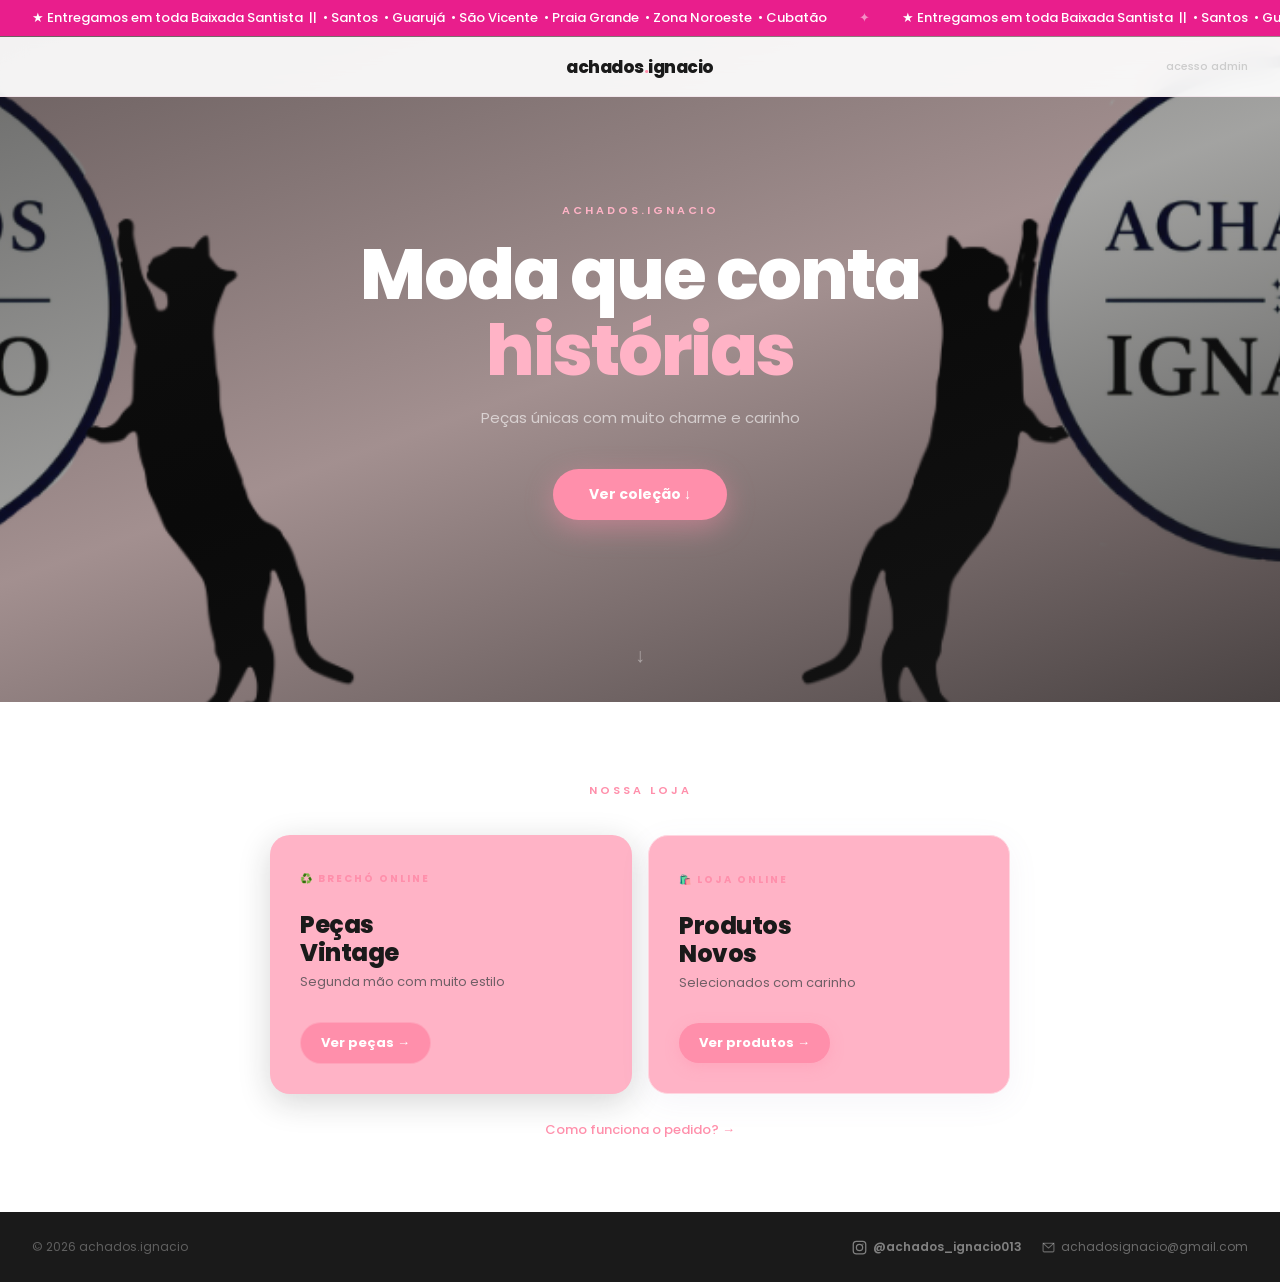
<file: index.html>
﻿<!DOCTYPE html>
<html lang="pt-br">
<head>
    <meta charset="UTF-8">
    <meta name="viewport" content="width=device-width, initial-scale=1.0">
    <title>achados.ignacio</title>
    <link href="https://fonts.googleapis.com/css2?family=Poppins:wght@300;400;600;700;800&display=swap" rel="stylesheet">
    <style>
        * { box-sizing: border-box; margin: 0; padding: 0; }
        html { scroll-behavior: smooth; }
        body { font-family: "Poppins", sans-serif; background: #fff; color: #1a1a1a; }

        /* ANNOUNCEMENT BAR */
        .ann-bar {
            position: fixed; top: 0; left: 0; right: 0; z-index: 300;
            background: #e91e8c; color: #fff;
            padding: 8px 0; overflow: hidden; white-space: nowrap;
            font-family: "Poppins", sans-serif; font-size: 13px; font-weight: 500;
        }
        .ann-track {
            display: inline-flex;
            animation: ticker 28s linear infinite;
        }
        .ann-bar:hover .ann-track { animation-play-state: paused; }
        .ann-item { display: inline-flex; align-items: center; gap: 10px; padding: 0 32px; }
        .ann-sep { opacity: .5; }
        @keyframes ticker {
            0%   { transform: translateX(0); }
            100% { transform: translateX(-50%); }
        }

        /* HEADER */
        header {
            position: fixed; top: 37px; left: 0; right: 0; height: 60px;
            background: rgba(255,255,255,0.92);
            backdrop-filter: blur(12px);
            border-bottom: 1px solid rgba(240,220,230,0.6);
            display: flex; align-items: center; justify-content: center;
            padding: 0 32px; z-index: 200;
        }
        .logo { font-size: 17px; font-weight: 800; color: #1a1a1a; letter-spacing: -0.5px; text-decoration: none; }
        .logo span { color: #ff8fab; }
        .admin-link { position: absolute; right: 32px; font-size: 11px; color: #ccc; text-decoration: none; font-weight: 500; transition: color 0.2s; }
        .admin-link:hover { color: #ff8fab; }

        /* HERO */
        .hero {
            position: relative; height: 78vh; min-height: 480px; max-height: 720px;
            overflow: hidden; background: #1a1a1a;
        }
        .hero-bg {
            position: absolute; inset: 0;
            background: url("img/bannergatos4.png") center center / cover no-repeat;
            opacity: 0.75; transform: scale(1.05); transition: transform 10s ease;
        }
        .hero:hover .hero-bg { transform: scale(1); }
        .hero-overlay {
            position: absolute; inset: 0;
            background: linear-gradient(160deg, rgba(26,26,26,0.55) 0%, rgba(26,26,26,0.2) 50%, rgba(26,26,26,0.72) 100%);
        }
        .hero-content {
            position: relative; height: 100%;
            display: flex; flex-direction: column;
            align-items: center; justify-content: center;
            text-align: center; padding: 80px 24px 60px; gap: 0;
        }
        .hero-label {
            font-size: 11px; font-weight: 600; letter-spacing: 3px;
            text-transform: uppercase; color: #ffb3c6; margin-bottom: 18px;
        }
        .hero-title {
            font-size: clamp(38px, 7vw, 70px); font-weight: 800; color: #fff;
            line-height: 1.08; letter-spacing: -2px; margin-bottom: 18px; max-width: 680px;
        }
        .hero-title em { font-style: normal; color: #ffb3c6; }
        .hero-sub {
            font-size: 15px; color: rgba(255,255,255,0.6);
            font-weight: 400; margin-bottom: 40px;
        }
        .btn-hero {
            display: inline-flex; align-items: center; gap: 8px;
            padding: 15px 36px; background: #ff8fab; color: white;
            border-radius: 999px; font-family: "Poppins", sans-serif;
            font-size: 14px; font-weight: 700; text-decoration: none;
            transition: all 0.25s; box-shadow: 0 8px 28px rgba(255,143,171,0.45);
        }
        .btn-hero:hover { background: #ff6b9d; transform: translateY(-3px); box-shadow: 0 14px 36px rgba(255,107,157,0.5); }
        .hero-scroll {
            position: absolute; bottom: 32px; left: 50%; transform: translateX(-50%);
            color: rgba(255,255,255,0.4); font-size: 20px; text-decoration: none;
            animation: bounce 2s infinite;
        }
        @keyframes bounce {
            0%,100% { transform: translateX(-50%) translateY(0); }
            50%      { transform: translateX(-50%) translateY(7px); }
        }

        /* EXPLORE */
        .explore { background: #fff; padding: 80px 24px 72px; }
        .explore-inner { max-width: 740px; margin: 0 auto; }
        .explore-label {
            text-align: center; font-size: 11px; font-weight: 600;
            letter-spacing: 3px; text-transform: uppercase; color: #ff8fab; margin-bottom: 36px;
        }
        .cards { display: grid; grid-template-columns: 1fr 1fr; gap: 16px; }
        @media (max-width: 540px) { .cards { grid-template-columns: 1fr; } }

        .card {
            text-decoration: none; border-radius: 20px; overflow: hidden;
            display: flex; flex-direction: column; padding: 36px 30px 30px;
            transition: transform 0.3s ease, box-shadow 0.3s ease;
        }
        .card:hover { transform: translateY(-6px); }

        .card-brecho { background: #ffb3c6; box-shadow: 0 8px 32px rgba(26,26,26,0.18); }
        .card-brecho:hover { box-shadow: 0 20px 48px rgba(26,26,26,0.28); }

        .card-loja { background: #ffb3c6; border: 1.5px solid #ffd6e0; box-shadow: 0 8px 32px rgba(122, 116, 168, 0.07); }
        .card-loja:hover { box-shadow: 0 20px 48px rgba(107, 154, 255, 0.14); border-color: #ffb3c6; }

        .card-tag { font-size: 10px; font-weight: 700; letter-spacing: 2px; text-transform: uppercase; margin-bottom: 24px; color: #ff8fab; }

        .card-title { font-size: 24px; font-weight: 800; letter-spacing: -0.5px; line-height: 1.15; margin-bottom: 6px; }
        .card-brecho .card-title { color: #1a1a1a; }
        .card-loja .card-title { color: #1a1a1a; }

        .card-sub { font-size: 13px; font-weight: 400; margin-bottom: 30px; }
        .card-brecho .card-sub { color: #705f66; }
        .card-loja .card-sub { color: #705f66; }

        .card-arrow {
            display: inline-flex; align-items: center; gap: 6px;
            font-size: 13px; font-weight: 700; padding: 10px 20px;
            border-radius: 999px; align-self: flex-start; transition: gap 0.2s;
        }
        .card-brecho .card-arrow { background: #ff8fab; color: white; border: 1px solid rgba(255,255,255,0.18); }
        .card-loja .card-arrow { background: #ff8fab; color: white; box-shadow: 0 4px 14px rgba(255,143,171,0.35); }
        .card:hover .card-arrow { gap: 10px; }

        .como-link {
            display: block; text-align: center; margin-top: 26px;
            font-size: 13px; color: #ff8fab; text-decoration: none;
            font-weight: 500; transition: color 0.2s;
        }
        .como-link:hover { color: #ff8fab; }

        /* FOOTER */
        footer {
            background: #1a1a1a; padding: 26px 32px;
            display: flex; align-items: center; justify-content: space-between;
            gap: 12px; flex-wrap: wrap;
        }
        .footer-copy { font-size: 12px; color: rgba(255,255,255,0.3); font-weight: 400; }
        .footer-links { display: inline-flex; align-items: center; gap: 20px; }
        .footer-insta { display: inline-flex; align-items: center; gap: 6px; font-size: 12px; color: rgba(255,255,255,0.45); text-decoration: none; font-weight: 600; transition: color 0.2s; }
        .footer-insta:hover { color: #ff8fab; }
        .footer-email { display: inline-flex; align-items: center; gap: 6px; font-size: 12px; color: rgba(255,255,255,0.35); text-decoration: none; font-weight: 400; transition: color 0.2s; }
        .footer-email:hover { color: #ff8fab; }

        @media (max-width: 640px) {
            header { padding: 0 20px; }
            .explore { padding: 56px 16px 52px; }
            .card { padding: 28px 24px 26px; }
            footer { flex-direction: column; text-align: center; }
        }
    </style>
</head>
<body>

<div class="ann-bar">
  <div class="ann-track">
    <span class="ann-item">★ Entregamos em toda Baixada Santista &nbsp;||&nbsp; • Santos &nbsp;• Guarujá &nbsp;• São Vicente &nbsp;• Praia Grande &nbsp;• Zona Noroeste &nbsp;• Cubatão</span><span class="ann-sep"> ✦ </span>
    <span class="ann-item">★ Entregamos em toda Baixada Santista &nbsp;||&nbsp; • Santos &nbsp;• Guarujá &nbsp;• São Vicente &nbsp;• Praia Grande &nbsp;• Zona Noroeste &nbsp;• Cubatão</span><span class="ann-sep"> ✦ </span>
    <span class="ann-item">★ Entregamos em toda Baixada Santista &nbsp;||&nbsp; • Santos &nbsp;• Guarujá &nbsp;• São Vicente &nbsp;• Praia Grande &nbsp;• Zona Noroeste &nbsp;• Cubatão</span><span class="ann-sep"> ✦ </span>
    <span class="ann-item">★ Entregamos em toda Baixada Santista &nbsp;||&nbsp; • Santos &nbsp;• Guarujá &nbsp;• São Vicente &nbsp;• Praia Grande &nbsp;• Zona Noroeste &nbsp;• Cubatão</span><span class="ann-sep"> ✦ </span>
  </div>
</div>

<header>
    <a href="#" class="logo">achados<span>.</span>ignacio</a>
    <a href="admin.html" class="admin-link">acesso admin</a>
</header>

<section class="hero">
    <div class="hero-bg"></div>
    <div class="hero-overlay"></div>
    <div class="hero-content">
        <p class="hero-label">achados.ignacio</p>
        <h1 class="hero-title">Moda que conta<br><em>histórias</em></h1>
        <p class="hero-sub">Peças únicas com muito charme e carinho</p>
        <a href="#explorar" class="btn-hero">Ver coleção ↓</a>
    </div>
    <a href="#explorar" class="hero-scroll">↓</a>
</section>

<section class="explore" id="explorar">
    <div class="explore-inner">
        <p class="explore-label">nossa loja</p>
        <div class="cards">
            <a href="brecho.html" class="card card-brecho">
                <span class="card-tag">♻️ Brechó Online</span>
                <h2 class="card-title">Peças<br>Vintage</h2>
                <p class="card-sub">Segunda mão com muito estilo</p>
                <span class="card-arrow">Ver peças →</span>
            </a>
            <a href="loja-online.html" class="card card-loja">
                <span class="card-tag">🛍️ Loja Online</span>
                <h2 class="card-title">Produtos<br>Novos</h2>
                <p class="card-sub">Selecionados com carinho</p>
                <span class="card-arrow">Ver produtos →</span>
            </a>
        </div>
        <a href="como-comprar.html" class="como-link">Como funciona o pedido? →</a>
    </div>
</section>

<footer>
    <span class="footer-copy">© 2026 achados.ignacio</span>
    <div class="footer-links">
        <a href="https://instagram.com/achados_ignacio013" target="_blank" class="footer-insta">
            <svg width="15" height="15" viewBox="0 0 24 24" fill="none" stroke="currentColor" stroke-width="2" stroke-linecap="round" stroke-linejoin="round"><rect x="2" y="2" width="20" height="20" rx="5"/><circle cx="12" cy="12" r="5"/><circle cx="17.5" cy="6.5" r="1" fill="currentColor" stroke="none"/></svg>
            @achados_ignacio013
        </a>
        <a href="https://mail.google.com/mail/?view=cm&fs=1&to=achadosignacio@gmail.com" target="_blank" class="footer-email">
            <svg width="13" height="13" viewBox="0 0 24 24" fill="none" stroke="currentColor" stroke-width="2" stroke-linecap="round" stroke-linejoin="round"><rect x="2" y="4" width="20" height="16" rx="2"/><polyline points="2,4 12,13 22,4"/></svg>
            achadosignacio@gmail.com
        </a>
    </div>
</footer>

<script src="supabase.js"></script>
<script>
(function () {
    var params = new URLSearchParams(window.location.search);
    var termo = params.get("busca");
    if (!termo) return;
    supabaseFetch("pecas?select=*").then(function(produtos) {
        if (!produtos) return;
        var encontrado = produtos.find(function(p) { return (p.nome || "").toLowerCase().includes(termo.toLowerCase()); });
        if (!encontrado) return;
        window.location.href = encontrado.tipo === "brecho"
            ? "brecho.html?busca=" + encodeURIComponent(termo)
            : "loja-online.html?busca=" + encodeURIComponent(termo);
    }).catch(function() {});
}());
</script>

</body>
</html>
</file>
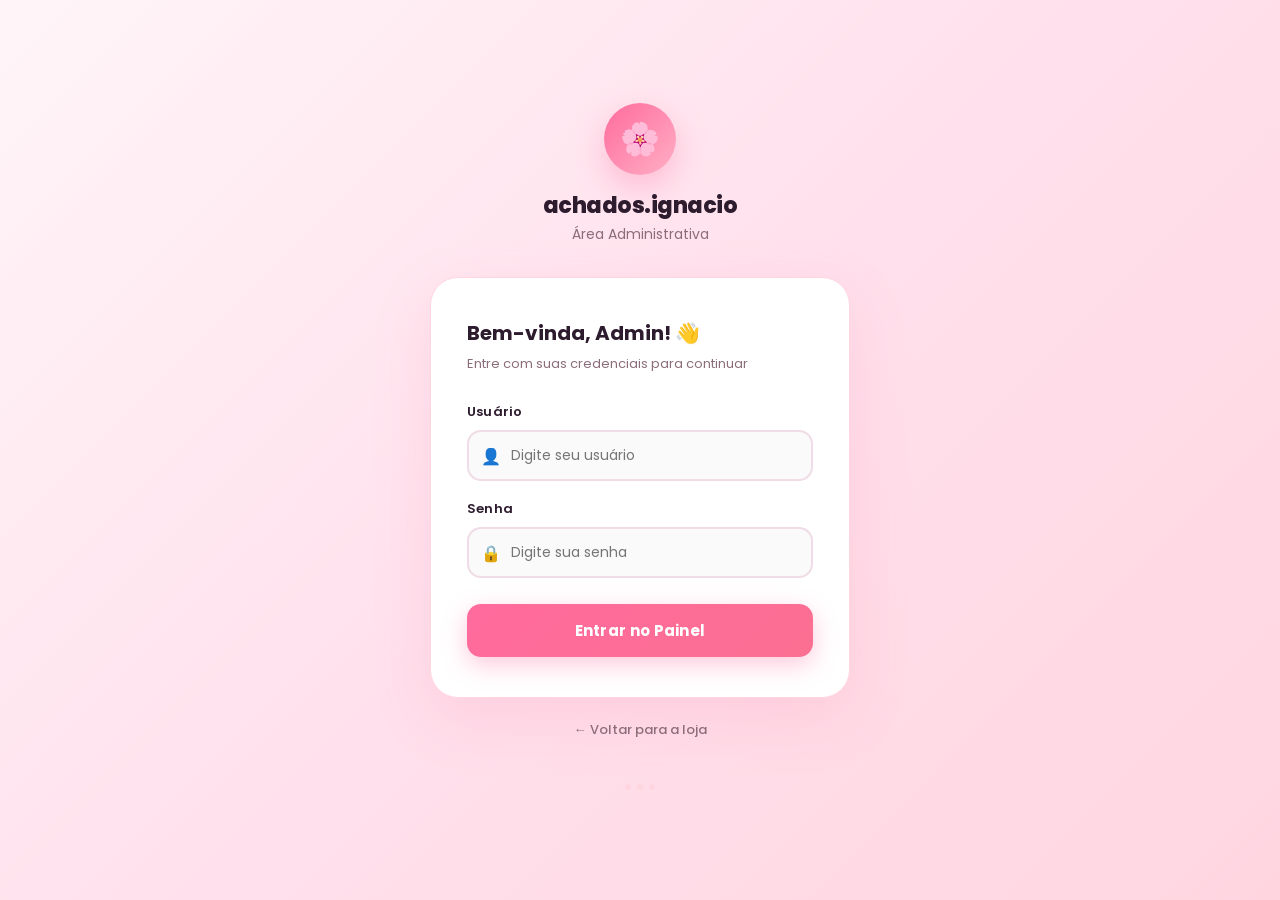
<file: admin.html>
<!DOCTYPE html>
<html lang="pt-br">
<head>
    <meta charset="UTF-8">
    <meta name="viewport" content="width=device-width, initial-scale=1.0">
    <title>Login Administrativo - achados.ignacio</title>
    <link href="https://fonts.googleapis.com/css2?family=Poppins:wght@300;400;500;600;700;800&display=swap" rel="stylesheet">
    <style>
        * { box-sizing: border-box; margin: 0; padding: 0; }

        body {
            font-family: 'Poppins', sans-serif;
            min-height: 100vh;
            background: linear-gradient(135deg, #fff5f8 0%, #ffe0ec 50%, #ffd6e0 100%);
            display: flex;
            align-items: center;
            justify-content: center;
            padding: 24px;
        }

        .login-wrapper {
            width: 100%;
            max-width: 420px;
        }

        /* Logo topo */
        .login-brand {
            text-align: center;
            margin-bottom: 32px;
        }

        .login-brand .brand-icon {
            width: 72px;
            height: 72px;
            background: linear-gradient(135deg, #ff6b9d, #ffafc5);
            border-radius: 50%;
            display: flex;
            align-items: center;
            justify-content: center;
            font-size: 32px;
            margin: 0 auto 14px;
            box-shadow: 0 12px 32px rgba(255, 107, 157, 0.35);
        }

        .login-brand h1 {
            font-size: 22px;
            font-weight: 800;
            color: #2d1b2e;
            letter-spacing: -0.5px;
        }

        .login-brand p {
            font-size: 14px;
            color: #8c6d7a;
            font-weight: 400;
            margin-top: 2px;
        }

        /* Card do login */
        .login-card {
            background: white;
            border-radius: 28px;
            padding: 40px 36px;
            box-shadow: 0 20px 60px rgba(255, 107, 157, 0.15);
            border: 1px solid #ffd6e0;
        }

        .login-card h2 {
            font-size: 20px;
            font-weight: 700;
            color: #2d1b2e;
            margin-bottom: 6px;
        }

        .login-card .sub {
            font-size: 13px;
            color: #8c6d7a;
            margin-bottom: 28px;
        }

        /* Campos */
        .form-group {
            margin-bottom: 18px;
        }

        .form-group label {
            display: block;
            font-size: 13px;
            font-weight: 600;
            color: #2d1b2e;
            margin-bottom: 8px;
            letter-spacing: 0.2px;
        }

        .input-wrapper {
            position: relative;
        }

        .input-wrapper span {
            position: absolute;
            left: 14px;
            top: 50%;
            transform: translateY(-50%);
            font-size: 16px;
            pointer-events: none;
        }

        .form-group input {
            width: 100%;
            padding: 13px 14px 13px 42px;
            border: 2px solid #f0dce6;
            border-radius: 14px;
            font-family: 'Poppins', sans-serif;
            font-size: 14px;
            color: #2d1b2e;
            background: #fafafa;
            transition: all 0.2s;
            outline: none;
        }

        .form-group input:focus {
            border-color: #ff6b9d;
            background: white;
            box-shadow: 0 0 0 4px rgba(255, 107, 157, 0.12);
        }

        /* Botão */
        .btn-login {
            width: 100%;
            padding: 15px;
            background: linear-gradient(135deg, #ff6b9d, #fb6f92);
            color: white;
            border: none;
            border-radius: 14px;
            font-family: 'Poppins', sans-serif;
            font-size: 15px;
            font-weight: 700;
            cursor: pointer;
            transition: all 0.25s;
            box-shadow: 0 8px 24px rgba(255, 107, 157, 0.35);
            margin-top: 8px;
            letter-spacing: 0.3px;
        }

        .btn-login:hover {
            transform: translateY(-3px);
            box-shadow: 0 14px 32px rgba(255, 107, 157, 0.45);
        }

        .btn-login:active {
            transform: translateY(0);
        }

        /* Erro */
        .erro-login {
            text-align: center;
            color: #e74c3c;
            font-size: 13px;
            font-weight: 500;
            margin-top: 14px;
            padding: 10px;
            background: #fde8e6;
            border-radius: 10px;
            display: none;
        }

        /* Voltar */
        .voltar-link {
            display: block;
            text-align: center;
            margin-top: 22px;
            color: #8c6d7a;
            font-size: 13px;
            text-decoration: none;
            font-weight: 500;
            transition: color 0.2s;
        }

        .voltar-link:hover { color: #ff6b9d; }

        /* Decorações */
        .deco-dots {
            text-align: center;
            margin-top: 32px;
        }

        .deco-dots span {
            display: inline-block;
            width: 6px;
            height: 6px;
            border-radius: 50%;
            background: #ffd6e0;
            margin: 0 3px;
        }
    </style>
</head>
<body>

    <div class="login-wrapper">

        <div class="login-brand">
            <div class="brand-icon">🌸</div>
            <h1>achados.ignacio</h1>
            <p>Área Administrativa</p>
        </div>

        <div class="login-card">
            <h2>Bem-vinda, Admin! 👋</h2>
            <p class="sub">Entre com suas credenciais para continuar</p>

            <form id="loginForm">
                <div class="form-group">
                    <label for="usuario">Usuário</label>
                    <div class="input-wrapper">
                        <span>👤</span>
                        <input type="text" id="usuario" name="usuario" required placeholder="Digite seu usuário" autocomplete="username">
                    </div>
                </div>

                <div class="form-group">
                    <label for="senha">Senha</label>
                    <div class="input-wrapper">
                        <span>🔒</span>
                        <input type="password" id="senha" name="senha" required placeholder="Digite sua senha" autocomplete="current-password">
                    </div>
                </div>

                <button type="submit" class="btn-login">Entrar no Painel</button>

                <div id="erroLogin" class="erro-login">
                    ❌ Usuário ou senha incorretos
                </div>
            </form>
        </div>

        <a href="index.html" class="voltar-link">← Voltar para a loja</a>

        <div class="deco-dots">
            <span></span><span></span><span></span>
        </div>

    </div>

    <script src="supabase.js"></script>
    <script>
        if (localStorage.getItem('adminLogado')) {
            window.location.href = 'painel-admin.html';
        }

        document.getElementById('loginForm').addEventListener('submit', function (e) {
            e.preventDefault();

            const usuario = document.getElementById('usuario').value;
            const senha = document.getElementById('senha').value;
            const erroDiv = document.getElementById('erroLogin');

            const usuarioCorreto = 'AdminIgnacio';
            const senhaCorreta = 'LunaLeon2005@';

            if (usuario === usuarioCorreto && senha === senhaCorreta) {
                localStorage.setItem('adminLogado', 'true');
                window.location.href = 'painel-admin.html';
            } else {
                erroDiv.style.display = 'block';
                setTimeout(() => erroDiv.style.display = 'none', 3000);
            }
        });
    </script>
</body>
</html>
</file>
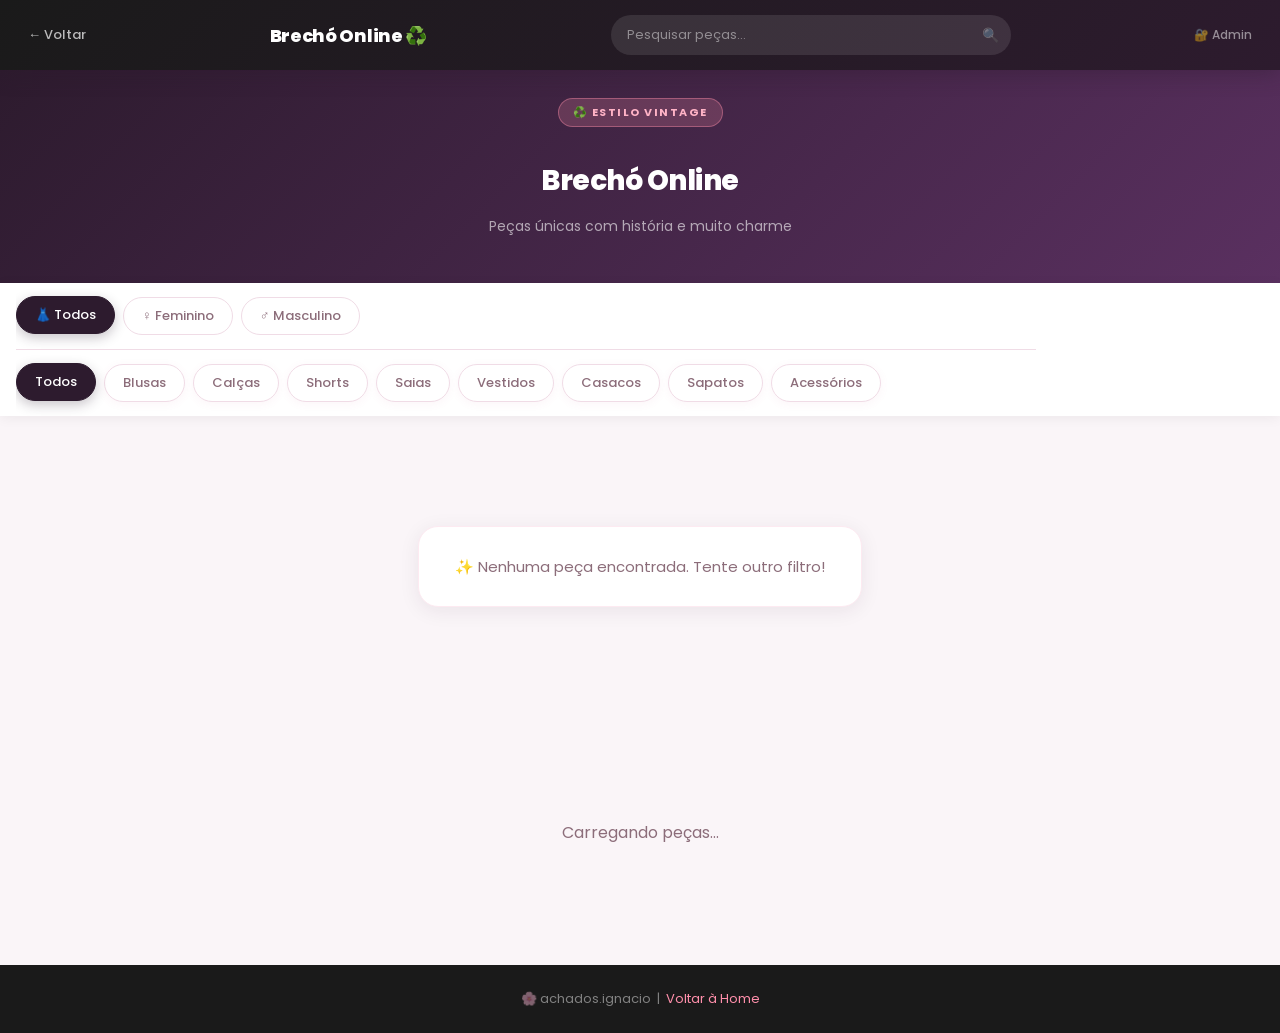
<file: brecho.html>
<!DOCTYPE html>
<html lang="pt-br">
<head>
    <meta charset="UTF-8">
    <meta name="viewport" content="width=device-width, initial-scale=1.0">
    <title>Brechó Online - achados.ignacio</title>
    <link rel="stylesheet" href="style.css">
    <link href="https://fonts.googleapis.com/css2?family=Poppins:wght@300;400;500;600;700;800&display=swap" rel="stylesheet">
    <style>
        /* ===== RESET / BASE ===== */
        * { box-sizing: border-box; }
        body {
            font-family: 'Poppins', sans-serif !important;
            background: #faf5f8 !important;
            margin: 0;
        }

        /* ===== HEADER ===== */
        header {
            background: linear-gradient(135deg, #1a1a1a 0%, #2d1b2e 100%) !important;
            height: 70px !important;
            padding: 0 28px !important;
            flex-direction: row !important;
            justify-content: space-between !important;
            align-items: center !important;
            position: sticky !important;
            top: 0 !important;
            z-index: 100 !important;
            box-shadow: 0 3px 20px rgba(45, 27, 46, 0.4) !important;
            gap: 16px !important;
        }

        header .voltar {
            color: rgba(255,255,255,0.7) !important;
            font-size: 13px !important;
            font-weight: 500 !important;
            text-decoration: none !important;
            white-space: nowrap !important;
            flex-shrink: 0 !important;
            display: flex !important;
            align-items: center !important;
            gap: 4px !important;
            transition: color 0.2s !important;
            transform: none !important;
            position: static !important;
        }

        header .voltar:hover { color: white !important; }

        header h1 {
            color: white !important;
            font-size: 18px !important;
            font-weight: 800 !important;
            letter-spacing: -0.3px !important;
            white-space: nowrap !important;
        }

        .search-bar {
            flex: 1 !important;
            max-width: 400px !important;
            position: relative !important;
            margin-top: 0 !important;
            width: unset !important;
        }

        .search-input {
            background: rgba(255,255,255,0.1) !important;
            border: none !important;
            border-radius: 999px !important;
            padding: 10px 40px 10px 16px !important;
            color: white !important;
            font-family: 'Poppins', sans-serif !important;
            font-size: 13px !important;
            width: 100% !important;
        }

        .search-input::placeholder { color: rgba(255,255,255,0.45) !important; }

        .search-input:focus {
            outline: none !important;
            background: rgba(255,255,255,0.17) !important;
            box-shadow: 0 0 0 2px rgba(255, 143, 171, 0.5) !important;
        }

        .icone-lupa {
            right: 12px !important;
            top: 50% !important;
            transform: translateY(-50%) !important;
            color: rgba(255,255,255,0.4) !important;
            font-size: 14px !important;
        }

        .btn-admin-link {
            color: rgba(255,255,255,0.5) !important;
            font-size: 12px !important;
            text-decoration: none !important;
            white-space: nowrap !important;
            flex-shrink: 0 !important;
            font-weight: 500 !important;
            position: static !important;
            transform: none !important;
            background: transparent !important;
            padding: 0 !important;
            border-radius: 0 !important;
            transition: color 0.2s !important;
        }

        .btn-admin-link:hover { color: #ff8fab !important; }

        /* ===== PAGE TITLE BAR ===== */
        .page-title-bar {
            background: linear-gradient(135deg, #2d1b2e, #5a3060);
            padding: 28px 28px 32px;
            text-align: center;
        }

        .page-title-bar .tag {
            display: inline-flex;
            align-items: center;
            gap: 6px;
            background: rgba(255, 143, 171, 0.2);
            border: 1px solid rgba(255, 143, 171, 0.4);
            color: #ffb3c6;
            padding: 5px 14px;
            border-radius: 999px;
            font-size: 11px;
            font-weight: 700;
            letter-spacing: 1.5px;
            text-transform: uppercase;
            margin-bottom: 10px;
        }

        .page-title-bar h2 {
            color: white;
            font-size: clamp(20px, 4vw, 28px);
            font-weight: 800;
            letter-spacing: -0.5px;
            margin-bottom: 4px;
        }

        .page-title-bar p {
            color: rgba(255,255,255,0.6);
            font-size: 14px;
        }

        /* ===== FILTROS ===== */
        .filters-wrapper {
            background: white;
            position: sticky;
            top: 70px;
            z-index: 90;
            box-shadow: 0 2px 12px rgba(0,0,0,0.06);
            padding: 0 16px;
        }

        .generos-brecho,
        .filtros-brecho {
            display: flex !important;
            flex-wrap: nowrap !important;
            gap: 8px !important;
            overflow-x: auto !important;
            padding: 14px 0 !important;
            margin: 0 !important;
            scrollbar-width: none !important;
            justify-content: flex-start !important;
        }

        .generos-brecho { border-bottom: 1px solid #f0dce6; }

        .generos-brecho::-webkit-scrollbar,
        .filtros-brecho::-webkit-scrollbar { display: none; }

        .genero-btn,
        .filtro-btn {
            display: inline-flex !important;
            align-items: center !important;
            white-space: nowrap !important;
            padding: 8px 18px !important;
            border-radius: 999px !important;
            border: 1.5px solid #f0dce6 !important;
            background: white !important;
            color: #8c6d7a !important;
            font-family: 'Poppins', sans-serif !important;
            font-size: 13px !important;
            font-weight: 500 !important;
            cursor: pointer !important;
            transition: all 0.2s !important;
            flex-shrink: 0 !important;
        }

        .genero-btn:hover,
        .filtro-btn:hover {
            border-color: #ff8fab !important;
            color: #ff6b9d !important;
            transform: translateY(-1px) !important;
        }

        .genero-btn.active,
        .filtro-btn.active {
            background: #2d1b2e !important;
            color: white !important;
            border-color: #2d1b2e !important;
            transform: translateY(-1px) !important;
            box-shadow: 0 4px 12px rgba(45, 27, 46, 0.25) !important;
        }

        .filtro-btn.disabled {
            opacity: 0.35 !important;
            cursor: not-allowed !important;
            pointer-events: none !important;
        }

        /* ===== PRODUTOS GRID ===== */
        main {
            max-width: 1400px !important;
            margin: 0 auto !important;
            padding: 0 !important;
        }

        .produtos {
            display: grid !important;
            grid-template-columns: repeat(4, 1fr) !important;
            gap: 20px !important;
            padding: 28px 24px !important;
        }

        @media (max-width: 1200px) { .produtos { grid-template-columns: repeat(3, 1fr) !important; } }
        @media (max-width: 900px)  { .produtos { grid-template-columns: repeat(2, 1fr) !important; } }
        @media (max-width: 480px)  { .produtos { grid-template-columns: 1fr !important; padding: 16px !important; } }

        /* ===== CARD DO PRODUTO ===== */
        .produto {
            background: white !important;
            border-radius: 20px !important;
            overflow: hidden !important;
            box-shadow: 0 4px 16px rgba(45, 27, 46, 0.08) !important;
            border: 1.5px solid #fdeaf1 !important;
            transition: all 0.3s cubic-bezier(0.34, 1.56, 0.64, 1) !important;
            display: flex !important;
            flex-direction: column !important;
            padding: 0 !important;
        }

        .produto:hover {
            transform: translateY(-8px) !important;
            box-shadow: 0 18px 40px rgba(45, 27, 46, 0.14) !important;
            border-color: #ffb3c6 !important;
        }

        /* Carrossel */
        .carrossel-container {
            position: relative !important;
            width: 100% !important;
            aspect-ratio: 3/4 !important;
            overflow: hidden !important;
            border-radius: 0 !important;
            background: #f8f0f4 !important;
        }

        .carrossel-imagens { width: 100% !important; height: 100% !important; }

        .carrossel-imagens .slide-img {
            width: 100% !important;
            height: 100% !important;
            object-fit: cover !important;
            transition: transform 0.4s ease !important;
        }

        .produto:hover .slide-img { transform: scale(1.04) !important; }

        .seta-nav {
            position: absolute !important;
            top: 50% !important;
            transform: translateY(-50%) !important;
            background: rgba(255,255,255,0.85) !important;
            color: #2d1b2e !important;
            border: none !important;
            width: 34px !important;
            height: 34px !important;
            border-radius: 50% !important;
            cursor: pointer !important;
            font-size: 14px !important;
            z-index: 10 !important;
            display: flex !important;
            align-items: center !important;
            justify-content: center !important;
            transition: all 0.2s !important;
            box-shadow: 0 2px 10px rgba(0,0,0,0.15) !important;
        }

        .seta-nav:hover {
            background: white !important;
            transform: translateY(-50%) scale(1.1) !important;
        }

        .seta-esq { left: 10px !important; }
        .seta-dir { right: 10px !important; }

        .indicadores {
            position: absolute !important;
            bottom: 10px !important;
            left: 50% !important;
            transform: translateX(-50%) !important;
            display: flex !important;
            gap: 5px !important;
            z-index: 10 !important;
        }

        .indicador {
            width: 6px !important;
            height: 6px !important;
            border-radius: 50% !important;
            background: rgba(255,255,255,0.5) !important;
            cursor: pointer !important;
            transition: all 0.2s !important;
        }

        .indicador.active {
            background: white !important;
            transform: scale(1.3) !important;
        }

        .overlay-produto {
            position: absolute !important;
            inset: 0 !important;
            background: rgba(45, 27, 46, 0.65) !important;
            display: flex !important;
            align-items: center !important;
            justify-content: center !important;
            color: white !important;
            font-size: 14px !important;
            font-weight: 800 !important;
            letter-spacing: 2.5px !important;
            text-transform: uppercase !important;
            z-index: 20 !important;
        }

        .produto.indisponivel .slide-img {
            filter: grayscale(80%) brightness(0.65) !important;
        }

        /* Info do produto */
        .produto-body {
            padding: 16px 16px 18px !important;
            display: flex !important;
            flex-direction: column !important;
            flex: 1 !important;
        }

        /* Tag */
        .tag-produto-brecho {
            display: inline-flex !important;
            align-items: center !important;
            gap: 4px !important;
            padding: 4px 10px !important;
            background: linear-gradient(135deg, #2d1b2e, #5a3060) !important;
            color: white !important;
            border-radius: 999px !important;
            font-size: 10px !important;
            font-weight: 700 !important;
            letter-spacing: 0.8px !important;
            text-transform: uppercase !important;
            margin-bottom: 8px !important;
            align-self: flex-start !important;
        }

        .produto-nome {
            font-size: 15px !important;
            font-weight: 700 !important;
            color: #2d1b2e !important;
            margin: 0 0 6px !important;
            line-height: 1.35 !important;
            min-height: 40px !important;
        }

        .produto-preco-row {
            display: flex !important;
            align-items: center !important;
            justify-content: space-between !important;
            margin-bottom: 12px !important;
        }

        .produto-preco {
            font-size: 20px !important;
            font-weight: 800 !important;
            color: #ff6b9d !important;
            letter-spacing: -0.5px !important;
        }

        .produto-tamanho {
            display: inline-flex !important;
            align-items: center !important;
            background: #fff0f5 !important;
            border: 1.5px solid #ffd6e0 !important;
            color: #c2587e !important;
            font-size: 11px !important;
            font-weight: 700 !important;
            letter-spacing: 0.6px !important;
            text-transform: uppercase !important;
            padding: 3px 9px !important;
            border-radius: 999px !important;
        }

        .btn-disponivel {
            display: flex !important;
            align-items: center !important;
            justify-content: center !important;
            gap: 6px !important;
            padding: 11px 16px !important;
            background: linear-gradient(135deg, #25D366, #1db954) !important;
            color: white !important;
            border-radius: 12px !important;
            text-decoration: none !important;
            font-family: 'Poppins', sans-serif !important;
            font-size: 13px !important;
            font-weight: 700 !important;
            transition: all 0.2s !important;
            box-shadow: 0 4px 14px rgba(37, 211, 102, 0.3) !important;
            margin-top: auto !important;
            width: 100% !important;
        }

        .btn-disponivel:hover {
            transform: translateY(-2px) !important;
            box-shadow: 0 8px 20px rgba(37, 211, 102, 0.4) !important;
        }

        .btn-disponivel::before { content: "💬 "; }

        .btn-indisponivel {
            display: flex !important;
            align-items: center !important;
            justify-content: center !important;
            padding: 11px 16px !important;
            background: #f0f0f0 !important;
            color: #999 !important;
            border-radius: 12px !important;
            font-family: 'Poppins', sans-serif !important;
            font-size: 13px !important;
            font-weight: 600 !important;
            margin-top: auto !important;
            width: 100% !important;
        }

        /* Classe de ocultação — ganha do display:flex !important */
        .produto-oculto { display: none !important; }

        /* ===== ESTADO VAZIO ===== */
        .sem-produtos {
            padding: 80px 24px !important;
            justify-content: center !important;
        }

        .sem-produtos p {
            background: white !important;
            padding: 28px 36px !important;
            border-radius: 20px !important;
            font-family: 'Poppins', sans-serif !important;
            font-size: 15px !important;
            color: #8c6d7a !important;
            box-shadow: 0 4px 20px rgba(45, 27, 46, 0.08) !important;
            border: 1.5px solid #fdeaf1 !important;
        }

        /* ===== FOOTER ===== */
        .page-footer {
            background: #1a1a1a;
            color: rgba(255,255,255,0.45);
            text-align: center;
            padding: 24px;
            font-size: 13px;
            margin-top: 16px;
        }

        /* ===== RESPONSIVE ===== */
        @media (max-width: 768px) {
            header { height: 60px !important; padding: 0 16px !important; }
            header h1 { font-size: 16px !important; }
            .filters-wrapper { top: 60px !important; }
            .page-title-bar { padding: 20px 16px 24px !important; }
        }
    </style>
</head>
<body>

<header>
    <a href="index.html" class="voltar">← Voltar</a>
    <h1>Brechó Online ♻️</h1>
    <form class="search-bar" onsubmit="return false;">
        <input
            id="searchInputBrecho"
            class="search-input"
            type="search"
            placeholder="Pesquisar peças..."
        >
        <span class="icone-lupa">🔍</span>
    </form>
    <a href="admin.html" class="btn-admin-link">🔐 Admin</a>
</header>

<!-- Título da página -->
<div class="page-title-bar">
    <div class="tag">♻️ estilo vintage</div>
    <h2>Brechó Online</h2>
    <p>Peças únicas com história e muito charme</p>
</div>

<!-- Filtros sticky -->
<div class="filters-wrapper">
    <div class="generos-brecho">
        <button class="genero-btn active" data-genero="todos">👗 Todos</button>
        <button class="genero-btn" data-genero="feminino">♀️ Feminino</button>
        <button class="genero-btn" data-genero="masculino">♂️ Masculino</button>
    </div>
    <div class="filtros-brecho">
        <button class="filtro-btn active" data-categoria="todos">Todos</button>
        <button class="filtro-btn" data-categoria="blusas">Blusas</button>
        <button class="filtro-btn" data-categoria="calças">Calças</button>
        <button class="filtro-btn" data-categoria="shorts">Shorts</button>
        <button class="filtro-btn" data-categoria="saias">Saias</button>
        <button class="filtro-btn" data-categoria="vestidos">Vestidos</button>
        <button class="filtro-btn" data-categoria="casacos">Casacos</button>
        <button class="filtro-btn" data-categoria="sapatos">Sapatos</button>
        <button class="filtro-btn" data-categoria="acessorios">Acessórios</button>
    </div>
</div>

<main>
    <div id="semProdutos" class="sem-produtos" style="display:none;">
        <p>✨ Nenhuma peça encontrada. Tente outro filtro!</p>
    </div>
    <div id="produtosBrecho" class="produtos">
        <p style="grid-column:1/-1; text-align:center; padding:60px 20px; color:#8c6d7a; font-family:Poppins,sans-serif;">
            Carregando peças...
        </p>
    </div>
</main>

<footer class="page-footer">
    🌸 achados.ignacio &nbsp;|&nbsp; <a href="index.html" style="color:#ff8fab;text-decoration:none;">Voltar à Home</a>
</footer>

<script src="supabase.js"></script>
<script>

    /* ── Carrossel ── */
    function mudarSlide(botao, direcao) {
        const container = botao.parentElement;
        const imagens = container.querySelectorAll('.slide-img');
        const indicadores = container.querySelectorAll('.indicador');
        let cur = 0;
        imagens.forEach((img, i) => { if (img.style.display === 'block') cur = i; });
        imagens[cur].style.display = 'none';
        indicadores[cur]?.classList.remove('active');
        let next = cur + direcao;
        if (next >= imagens.length) next = 0;
        if (next < 0) next = imagens.length - 1;
        imagens[next].style.display = 'block';
        indicadores[next]?.classList.add('active');
    }

    function irParaSlide(indicador, indice) {
        const container = indicador.parentElement.parentElement;
        const imagens = container.querySelectorAll('.slide-img');
        const indicadores = container.querySelectorAll('.indicador');
        imagens.forEach(img => img.style.display = 'none');
        indicadores.forEach(ind => ind.classList.remove('active'));
        imagens[indice].style.display = 'block';
        indicador.classList.add('active');
    }

    /* ── Utilitários ── */
    function extrairGeneroDescricao(descricao) {
        const match = (descricao || '').match(/^\[sexo=(feminino|masculino)\]/i);
        return match ? match[1].toLowerCase() : '';
    }

    function normalizar(text) {
        return (text || '').toLowerCase()
            .normalize('NFD').replace(/[̀-ͯ]/g, '')
            .replace(/[^a-z0-9\s]/g, '').trim();
    }

    /* ── Estado dos filtros ── */
    let catAtual = 'todos';
    let genAtual = 'todos';

    /* ── Filtrar ── */
    function filtrar() {
        const busca = normalizar(document.getElementById('searchInputBrecho')?.value || '');
        const cards = document.querySelectorAll('#produtosBrecho .produto');
        let visiveis = 0;

        cards.forEach(card => {
            const cat  = normalizar(card.dataset.categoria || '');
            const gen  = normalizar(card.dataset.genero || 'todos');
            const nome = normalizar(card.dataset.nome || '');

            const okCat   = catAtual === 'todos' || cat === normalizar(catAtual);
            const okGen   = genAtual === 'todos' || gen === genAtual;
            const okBusca = busca === '' || nome.includes(busca);
            const okMasc  = !(genAtual === 'masculino' && (cat === 'saias' || cat === 'vestidos'));

            if (okCat && okGen && okBusca && okMasc) {
                card.classList.remove('produto-oculto');
                visiveis++;
            } else {
                card.classList.add('produto-oculto');
            }
        });

        const sem = document.getElementById('semProdutos');
        if (sem) sem.style.display = visiveis === 0 ? 'flex' : 'none';
    }

    /* ── Bloquear Saias/Vestidos no Masculino ── */
    function atualizarBloqueioMasc() {
        document.querySelectorAll('.filtros-brecho .filtro-btn').forEach(btn => {
            const c = normalizar(btn.dataset.categoria || '');
            const bloquear = genAtual === 'masculino' && (c === 'saias' || c === 'vestidos');
            if (bloquear) {
                btn.classList.add('disabled');
                if (btn.classList.contains('active')) {
                    btn.classList.remove('active');
                    document.querySelector('.filtros-brecho .filtro-btn[data-categoria="todos"]')?.classList.add('active');
                    catAtual = 'todos';
                }
            } else {
                btn.classList.remove('disabled');
            }
        });
    }

    /* ── Init ── */
    document.addEventListener('DOMContentLoaded', function () {
        carregarProdutosBrecho();

        /* Filtros de gênero */
        document.querySelectorAll('.generos-brecho .genero-btn').forEach(btn => {
            btn.addEventListener('click', function () {
                document.querySelectorAll('.generos-brecho .genero-btn').forEach(b => b.classList.remove('active'));
                this.classList.add('active');
                genAtual = this.dataset.genero || 'todos';
                atualizarBloqueioMasc();
                filtrar();
            });
        });

        /* Filtros de categoria */
        document.querySelectorAll('.filtros-brecho .filtro-btn').forEach(btn => {
            btn.addEventListener('click', function () {
                if (this.classList.contains('disabled')) return;
                document.querySelectorAll('.filtros-brecho .filtro-btn').forEach(b => b.classList.remove('active'));
                this.classList.add('active');
                catAtual = this.dataset.categoria || 'todos';
                filtrar();
            });
        });

        /* Pesquisa */
        document.getElementById('searchInputBrecho')?.addEventListener('input', filtrar);

        /* URL busca */
        const busca = new URLSearchParams(window.location.search).get('busca');
        if (busca) {
            const inp = document.getElementById('searchInputBrecho');
            if (inp) inp.value = busca;
            setTimeout(filtrar, 600);
        }
    });

    async function carregarProdutosBrecho() {
        const grid = document.getElementById('produtosBrecho');
        const semProdutos = document.getElementById('semProdutos');
        if (!grid) return;

        try {
            const pecas = await supabaseFetch('pecas?tipo=eq.brecho&order=created_at.desc');

            if (!pecas || pecas.length === 0) {
                grid.style.display = 'none';
                semProdutos.style.display = 'flex';
                return;
            }

            grid.style.display = 'grid';
            semProdutos.style.display = 'none';

            grid.innerHTML = pecas.map(peca => {
                const imagens = peca.imagem_url
                    ? peca.imagem_url.split(',').map(img => img.trim())
                    : [];
                const temMaisImagens = imagens.length > 1;
                const estaIndisponivel = peca.disponivel !== 'sim';

                const genero = peca.genero || peca.sexo || extrairGeneroDescricao(peca.descricao) || 'todos';

                return `
                <div class="produto ${estaIndisponivel ? 'indisponivel' : ''}"
                    data-categoria="${(peca.categoria || 'todos').toLowerCase()}"
                    data-genero="${genero.toLowerCase()}"
                    data-nome="${(peca.nome || '').toLowerCase()}"
                >
                    <div class="carrossel-container">
                        ${temMaisImagens ? `<button class="seta-nav seta-esq" onclick="mudarSlide(this, -1)">&#10094;</button>` : ''}
                        <div class="carrossel-imagens">
                            ${imagens.length > 0
                                ? imagens.map((img, i) => `<img src="${img}" alt="${peca.nome}" class="slide-img" style="${i === 0 ? 'display:block' : 'display:none'}" loading="lazy">`).join('')
                                : `<div style="width:100%;height:100%;display:flex;align-items:center;justify-content:center;background:#f8f0f4;font-size:48px;color:#ddd;">📷</div>`
                            }
                        </div>
                        ${estaIndisponivel ? `<div class="overlay-produto">Indisponível</div>` : ''}
                        ${temMaisImagens ? `<button class="seta-nav seta-dir" onclick="mudarSlide(this, 1)">&#10095;</button>` : ''}
                        ${temMaisImagens ? `<div class="indicadores">${imagens.map((_, i) => `<span class="indicador ${i === 0 ? 'active' : ''}" onclick="irParaSlide(this, ${i})"></span>`).join('')}</div>` : ''}
                    </div>
                    <div class="produto-body">
                        <span class="tag-produto-brecho">♻️ Brechó</span>
                        <p class="produto-nome">${peca.nome}</p>
                        <div class="produto-preco-row">
                            <span class="produto-preco">R$ ${parseFloat(peca.preco).toFixed(2).replace('.', ',')}</span>
                            ${peca.tamanho ? `<span class="produto-tamanho">TAM ${peca.tamanho}</span>` : ''}
                        </div>
                        ${!estaIndisponivel
                            ? `<a href="https://wa.me/5513991692344?text=Oi%20tenho%20interesse%20no%20${encodeURIComponent(peca.nome)}" target="_blank" class="btn-disponivel">Disponível</a>`
                            : `<span class="btn-indisponivel">Indisponível</span>`
                        }
                    </div>
                </div>`;
            }).join('');

        } catch (error) {
            console.error('Erro ao carregar produtos:', error);
            grid.style.display = 'none';
            semProdutos.style.display = 'flex';
        }
    }
</script>

</body>
</html>
</file>
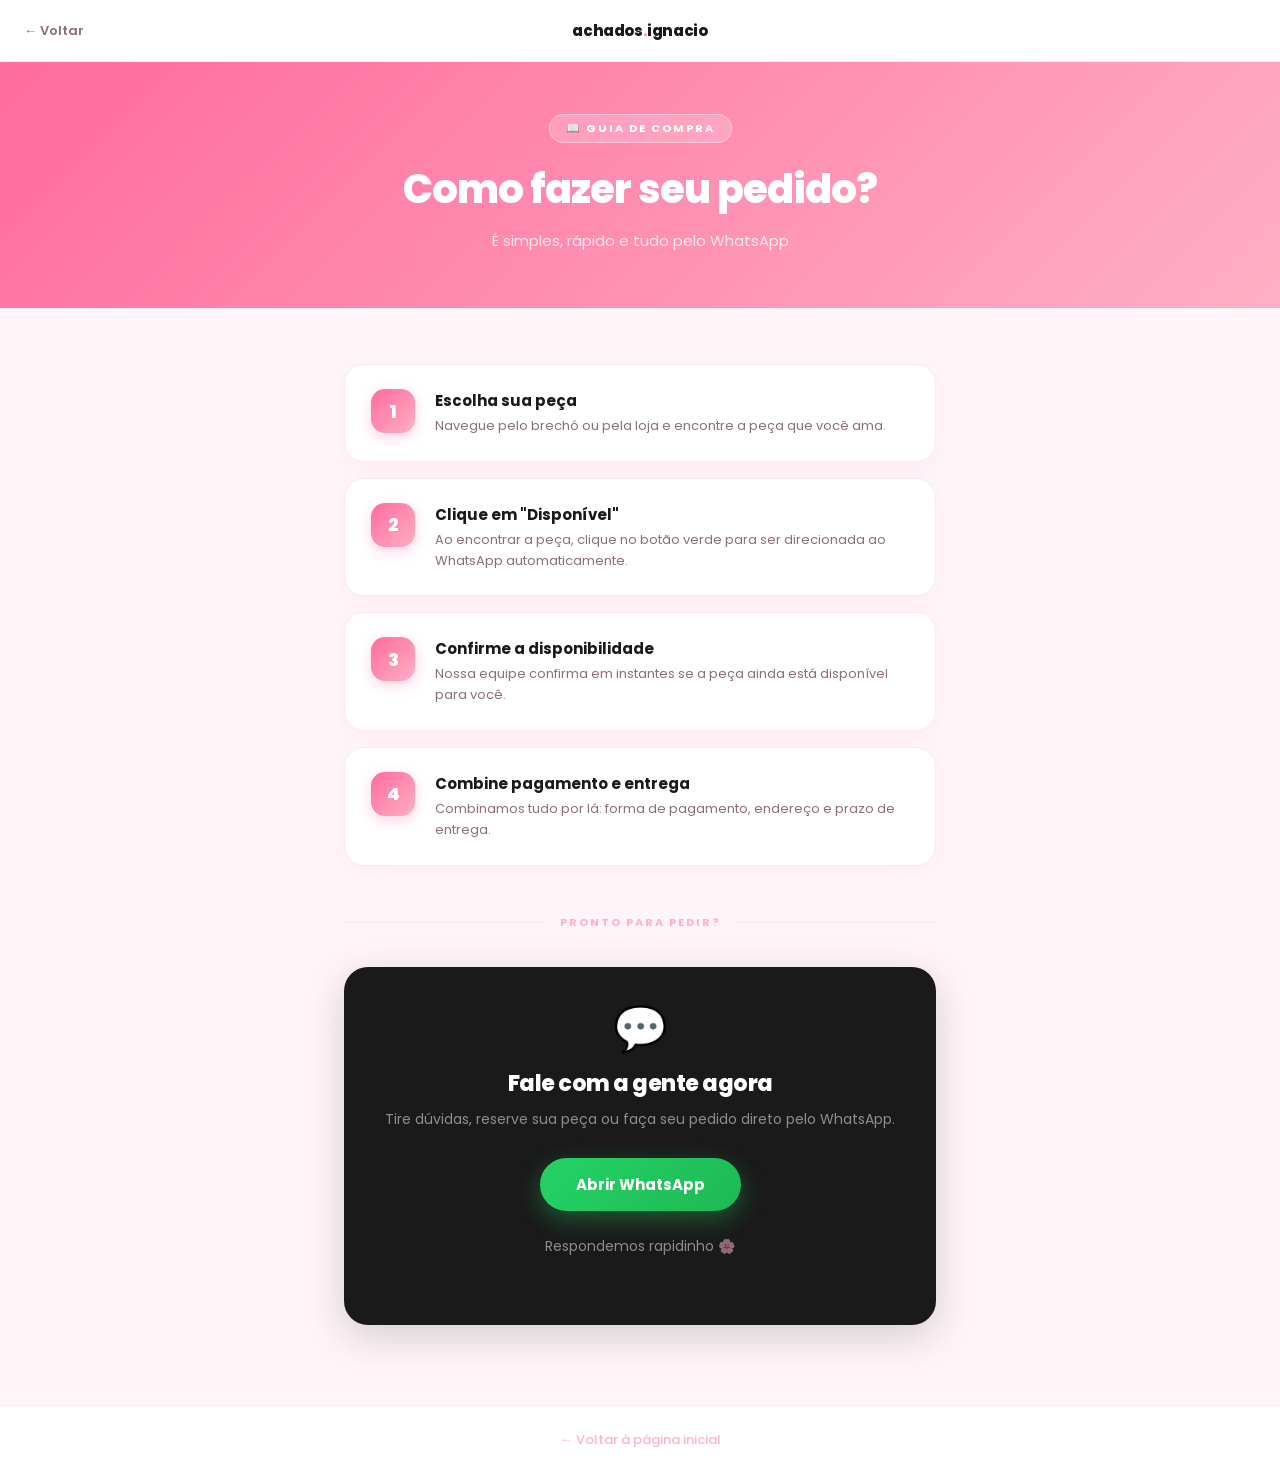
<file: como-comprar.html>
<!DOCTYPE html>
<html lang="pt-br">
<head>
    <meta charset="UTF-8">
    <meta name="viewport" content="width=device-width, initial-scale=1.0">
    <title>Como Comprar - achados.ignacio</title>
    <link href="https://fonts.googleapis.com/css2?family=Poppins:wght@300;400;500;600;700;800&display=swap" rel="stylesheet">
    <style>
        * { box-sizing: border-box; margin: 0; padding: 0; }

        body {
            font-family: 'Poppins', sans-serif;
            background: #fff5f8;
            color: #1a1a1a;
            min-height: 100vh;
        }

        /* ─── HEADER ─── */
        header {
            background: rgba(255,255,255,0.92);
            backdrop-filter: blur(12px);
            border-bottom: 1px solid #fde8f0;
            height: 62px;
            display: flex;
            align-items: center;
            justify-content: center;
            position: sticky;
            top: 0;
            z-index: 100;
            position: relative;
        }

        .btn-voltar {
            position: absolute;
            left: 24px;
            display: inline-flex;
            align-items: center;
            gap: 6px;
            font-size: 13px;
            font-weight: 600;
            color: #8c6d7a;
            text-decoration: none;
            transition: color 0.2s;
        }

        .btn-voltar:hover { color: #ff6b9d; }

        .header-logo {
            font-size: 15px;
            font-weight: 800;
            color: #1a1a1a;
            letter-spacing: -0.4px;
        }

        .header-logo span { color: #ff8fab; }

        /* ─── HERO DA PÁGINA ─── */
        .page-hero {
            background: linear-gradient(135deg, #ff6b9d 0%, #ffafc5 100%);
            padding: 52px 24px 56px;
            text-align: center;
        }

        .page-hero .badge {
            display: inline-flex;
            align-items: center;
            gap: 6px;
            background: rgba(255,255,255,0.2);
            border: 1px solid rgba(255,255,255,0.4);
            color: white;
            padding: 5px 16px;
            border-radius: 999px;
            font-size: 11px;
            font-weight: 700;
            letter-spacing: 2px;
            text-transform: uppercase;
            margin-bottom: 16px;
        }

        .page-hero h1 {
            font-size: clamp(26px, 5vw, 40px);
            font-weight: 800;
            color: white;
            letter-spacing: -1px;
            margin-bottom: 10px;
        }

        .page-hero p {
            font-size: 15px;
            color: rgba(255,255,255,0.78);
            font-weight: 400;
        }

        /* ─── CONTEÚDO ─── */
        main {
            max-width: 640px;
            margin: 0 auto;
            padding: 56px 24px 80px;
        }

        /* ─── PASSOS ─── */
        .steps {
            display: flex;
            flex-direction: column;
            gap: 16px;
            margin-bottom: 48px;
        }

        .step {
            background: white;
            border-radius: 20px;
            padding: 24px 26px;
            display: flex;
            align-items: flex-start;
            gap: 20px;
            border: 1.5px solid #fde8f0;
            box-shadow: 0 4px 18px rgba(255,107,157,0.07);
            transition: transform 0.25s ease, box-shadow 0.25s ease;
        }

        .step:hover {
            transform: translateY(-3px);
            box-shadow: 0 12px 32px rgba(255,107,157,0.12);
        }

        .step-num {
            flex-shrink: 0;
            width: 44px;
            height: 44px;
            border-radius: 14px;
            background: linear-gradient(135deg, #ff6b9d, #ffafc5);
            color: white;
            font-size: 18px;
            font-weight: 800;
            display: flex;
            align-items: center;
            justify-content: center;
            box-shadow: 0 4px 14px rgba(255,107,157,0.3);
        }

        .step-body h3 {
            font-size: 15px;
            font-weight: 700;
            color: #1a1a1a;
            margin-bottom: 4px;
        }

        .step-body p {
            font-size: 13px;
            color: #8c6d7a;
            line-height: 1.6;
            font-weight: 400;
        }

        /* ─── DIVISOR ─── */
        .divider {
            display: flex;
            align-items: center;
            gap: 14px;
            margin-bottom: 36px;
        }

        .divider-line {
            flex: 1;
            height: 1px;
            background: #fde8f0;
        }

        .divider-text {
            font-size: 11px;
            font-weight: 700;
            letter-spacing: 2px;
            text-transform: uppercase;
            color: #ffb3c6;
        }

        /* ─── CTA CARD ─── */
        .cta-card {
            background: #1a1a1a;
            border-radius: 24px;
            padding: 40px 32px;
            text-align: center;
            box-shadow: 0 12px 40px rgba(26,26,26,0.18);
        }

        .cta-card .cta-icon {
            font-size: 44px;
            margin-bottom: 16px;
            line-height: 1;
        }

        .cta-card h2 {
            font-size: 22px;
            font-weight: 800;
            color: white;
            letter-spacing: -0.5px;
            margin-bottom: 8px;
        }

        .cta-card p {
            font-size: 14px;
            color: rgba(255,255,255,0.5);
            margin-bottom: 28px;
            line-height: 1.6;
        }

        .btn-whatsapp {
            display: inline-flex;
            align-items: center;
            gap: 10px;
            padding: 15px 36px;
            background: linear-gradient(135deg, #25D366, #1db954);
            color: white;
            border-radius: 999px;
            text-decoration: none;
            font-family: 'Poppins', sans-serif;
            font-size: 15px;
            font-weight: 700;
            transition: all 0.25s;
            box-shadow: 0 8px 24px rgba(37,211,102,0.35);
        }

        .btn-whatsapp:hover {
            transform: translateY(-3px);
            box-shadow: 0 14px 32px rgba(37,211,102,0.45);
        }

        /* ─── NOTA ─── */
        .nota {
            margin-top: 24px;
            text-align: center;
            font-size: 12px;
            color: rgba(255,255,255,0.35);
            font-weight: 400;
        }

        /* ─── FOOTER ─── */
        footer {
            background: white;
            border-top: 1px solid #fde8f0;
            padding: 20px 24px;
            text-align: center;
        }

        footer a {
            font-size: 13px;
            color: #ffb3c6;
            text-decoration: none;
            font-weight: 500;
            transition: color 0.2s;
        }

        footer a:hover { color: #ff6b9d; }

        /* ─── RESPONSIVE ─── */
        @media (max-width: 600px) {
            .page-hero { padding: 40px 20px 44px; }
            main { padding: 40px 16px 60px; }
            .step { padding: 20px; gap: 16px; }
            .cta-card { padding: 32px 20px; }
        }
    </style>
</head>
<body>

<header>
    <a href="index.html" class="btn-voltar">← Voltar</a>
    <span class="header-logo">achados<span>.</span>ignacio</span>
</header>

<div class="page-hero">
    <div class="badge">📖 guia de compra</div>
    <h1>Como fazer seu pedido?</h1>
    <p>É simples, rápido e tudo pelo WhatsApp</p>
</div>

<main>

    <div class="steps">

        <div class="step">
            <div class="step-num">1</div>
            <div class="step-body">
                <h3>Escolha sua peça</h3>
                <p>Navegue pelo brechó ou pela loja e encontre a peça que você ama.</p>
            </div>
        </div>

        <div class="step">
            <div class="step-num">2</div>
            <div class="step-body">
                <h3>Clique em "Disponível"</h3>
                <p>Ao encontrar a peça, clique no botão verde para ser direcionada ao WhatsApp automaticamente.</p>
            </div>
        </div>

        <div class="step">
            <div class="step-num">3</div>
            <div class="step-body">
                <h3>Confirme a disponibilidade</h3>
                <p>Nossa equipe confirma em instantes se a peça ainda está disponível para você.</p>
            </div>
        </div>

        <div class="step">
            <div class="step-num">4</div>
            <div class="step-body">
                <h3>Combine pagamento e entrega</h3>
                <p>Combinamos tudo por lá: forma de pagamento, endereço e prazo de entrega.</p>
            </div>
        </div>

    </div>

    <div class="divider">
        <div class="divider-line"></div>
        <span class="divider-text">pronto para pedir?</span>
        <div class="divider-line"></div>
    </div>

    <div class="cta-card">
        <div class="cta-icon">💬</div>
        <h2>Fale com a gente agora</h2>
        <p>Tire dúvidas, reserve sua peça ou faça seu pedido direto pelo WhatsApp.</p>
        <a
            href="https://wa.me/5513991692344?text=Oi%20vim%20pelo%20site%2C%20quero%20saber%20mais!"
            target="_blank"
            class="btn-whatsapp"
        >
            Abrir WhatsApp
        </a>
        <p class="nota">Respondemos rapidinho 🌸</p>
    </div>

</main>

<footer>
    <a href="index.html">← Voltar à página inicial</a>
</footer>

</body>
</html>
</file>
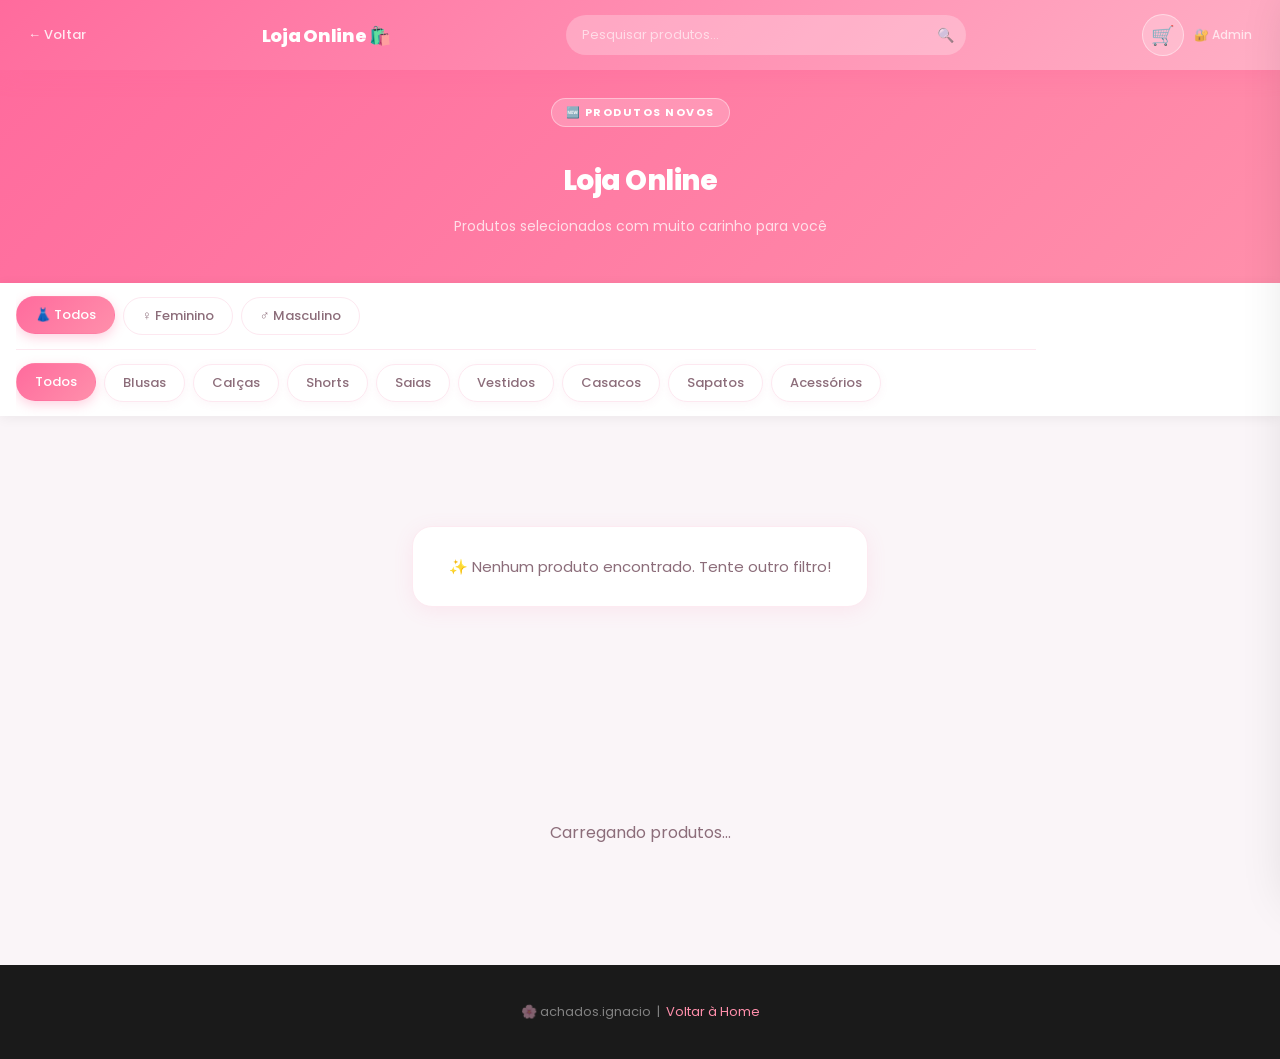
<file: loja-online.html>
<!DOCTYPE html>
<html lang="pt-br">
<head>
    <meta charset="UTF-8">
    <meta name="viewport" content="width=device-width, initial-scale=1.0">
    <title>Loja Online - achados.ignacio</title>
    <link rel="stylesheet" href="style.css">
    <link href="https://fonts.googleapis.com/css2?family=Poppins:wght@300;400;500;600;700;800&display=swap" rel="stylesheet">
    <style>
        /* ===== RESET / BASE ===== */
        * { box-sizing: border-box; }
        body {
            font-family: 'Poppins', sans-serif !important;
            background: #faf5f8 !important;
            margin: 0;
        }

        /* ===== HEADER ===== */
        header {
            background: linear-gradient(135deg, #ff6b9d 0%, #ffafc5 100%) !important;
            height: 70px !important;
            padding: 0 28px !important;
            flex-direction: row !important;
            justify-content: space-between !important;
            align-items: center !important;
            position: sticky !important;
            top: 0 !important;
            z-index: 100 !important;
            box-shadow: 0 3px 20px rgba(255, 107, 157, 0.35) !important;
            gap: 16px !important;
        }

        header .voltar {
            color: rgba(255,255,255,0.85) !important;
            font-size: 13px !important;
            font-weight: 500 !important;
            text-decoration: none !important;
            white-space: nowrap !important;
            flex-shrink: 0 !important;
            display: flex !important;
            align-items: center !important;
            gap: 4px !important;
            transition: color 0.2s !important;
            transform: none !important;
            position: static !important;
        }

        header .voltar:hover { color: white !important; }

        header h1 {
            color: white !important;
            font-size: 18px !important;
            font-weight: 800 !important;
            letter-spacing: -0.3px !important;
            white-space: nowrap !important;
        }

        .search-bar {
            flex: 1 !important;
            max-width: 400px !important;
            position: relative !important;
            margin-top: 0 !important;
            width: unset !important;
        }

        .search-input {
            background: rgba(255,255,255,0.25) !important;
            border: none !important;
            border-radius: 999px !important;
            padding: 10px 40px 10px 16px !important;
            color: white !important;
            font-family: 'Poppins', sans-serif !important;
            font-size: 13px !important;
            width: 100% !important;
        }

        .search-input::placeholder { color: rgba(255,255,255,0.6) !important; }

        .search-input:focus {
            outline: none !important;
            background: rgba(255,255,255,0.35) !important;
            box-shadow: 0 0 0 2px rgba(255,255,255,0.5) !important;
        }

        .icone-lupa {
            right: 12px !important;
            top: 50% !important;
            transform: translateY(-50%) !important;
            color: rgba(255,255,255,0.6) !important;
            font-size: 14px !important;
        }

        .btn-admin-link {
            color: rgba(255,255,255,0.7) !important;
            font-size: 12px !important;
            text-decoration: none !important;
            white-space: nowrap !important;
            flex-shrink: 0 !important;
            font-weight: 500 !important;
            position: static !important;
            transform: none !important;
            background: transparent !important;
            padding: 0 !important;
            border-radius: 0 !important;
            transition: color 0.2s !important;
        }

        .btn-admin-link:hover { color: white !important; }

        /* ===== PAGE TITLE BAR ===== */
        .page-title-bar {
            background: linear-gradient(135deg, #ff6b9d 0%, #ff8fab 100%);
            padding: 28px 28px 32px;
            text-align: center;
        }

        .page-title-bar .tag {
            display: inline-flex;
            align-items: center;
            gap: 6px;
            background: rgba(255,255,255,0.2);
            border: 1px solid rgba(255,255,255,0.4);
            color: white;
            padding: 5px 14px;
            border-radius: 999px;
            font-size: 11px;
            font-weight: 700;
            letter-spacing: 1.5px;
            text-transform: uppercase;
            margin-bottom: 10px;
        }

        .page-title-bar h2 {
            color: white;
            font-size: clamp(20px, 4vw, 28px);
            font-weight: 800;
            letter-spacing: -0.5px;
            margin-bottom: 4px;
        }

        .page-title-bar p {
            color: rgba(255,255,255,0.75);
            font-size: 14px;
        }

        /* ===== FILTROS ===== */
        .filters-wrapper {
            background: white;
            position: sticky;
            top: 70px;
            z-index: 90;
            box-shadow: 0 2px 12px rgba(0,0,0,0.06);
            padding: 0 16px;
        }

        .generos-loja,
        .filtros-loja {
            display: flex !important;
            flex-wrap: nowrap !important;
            gap: 8px !important;
            overflow-x: auto !important;
            padding: 14px 0 !important;
            margin: 0 !important;
            scrollbar-width: none !important;
            justify-content: flex-start !important;
        }

        .generos-loja { border-bottom: 1px solid #fde8f0; }

        .generos-loja::-webkit-scrollbar,
        .filtros-loja::-webkit-scrollbar { display: none; }

        .genero-btn,
        .filtro-btn {
            display: inline-flex !important;
            align-items: center !important;
            white-space: nowrap !important;
            padding: 8px 18px !important;
            border-radius: 999px !important;
            border: 1.5px solid #fde8f0 !important;
            background: white !important;
            color: #8c6d7a !important;
            font-family: 'Poppins', sans-serif !important;
            font-size: 13px !important;
            font-weight: 500 !important;
            cursor: pointer !important;
            transition: all 0.2s !important;
            flex-shrink: 0 !important;
        }

        .genero-btn:hover,
        .filtro-btn:hover {
            border-color: #ff8fab !important;
            color: #ff6b9d !important;
            transform: translateY(-1px) !important;
        }

        .genero-btn.active,
        .filtro-btn.active {
            background: linear-gradient(135deg, #ff6b9d, #ff8fab) !important;
            color: white !important;
            border-color: transparent !important;
            transform: translateY(-1px) !important;
            box-shadow: 0 4px 12px rgba(255, 107, 157, 0.3) !important;
        }

        .filtro-btn.disabled {
            opacity: 0.35 !important;
            cursor: not-allowed !important;
            pointer-events: none !important;
        }

        /* ===== MAIN / GRID ===== */
        main {
            max-width: 1400px !important;
            margin: 0 auto !important;
            padding: 0 !important;
        }

        .produtos,
        #produtosGrid {
            display: grid !important;
            grid-template-columns: repeat(4, 1fr) !important;
            gap: 20px !important;
            padding: 28px 24px !important;
        }

        @media (max-width: 1200px) { .produtos, #produtosGrid { grid-template-columns: repeat(3, 1fr) !important; } }
        @media (max-width: 900px)  { .produtos, #produtosGrid { grid-template-columns: repeat(2, 1fr) !important; } }
        @media (max-width: 480px)  { .produtos, #produtosGrid { grid-template-columns: 1fr !important; padding: 16px !important; } }

        /* ===== CARD DO PRODUTO ===== */
        .produto {
            background: white !important;
            border-radius: 20px !important;
            overflow: hidden !important;
            box-shadow: 0 4px 16px rgba(255, 107, 157, 0.08) !important;
            border: 1.5px solid #fdeaf1 !important;
            transition: all 0.3s cubic-bezier(0.34, 1.56, 0.64, 1) !important;
            display: flex !important;
            flex-direction: column !important;
            padding: 0 !important;
        }

        .produto:hover {
            transform: translateY(-8px) !important;
            box-shadow: 0 18px 40px rgba(255, 107, 157, 0.15) !important;
            border-color: #ffb3c6 !important;
        }

        /* Carrossel */
        .carrossel-container {
            position: relative !important;
            width: 100% !important;
            aspect-ratio: 3/4 !important;
            overflow: hidden !important;
            border-radius: 0 !important;
            background: #fff5f8 !important;
        }

        .carrossel-imagens { width: 100% !important; height: 100% !important; }

        .carrossel-imagens .slide-img {
            width: 100% !important;
            height: 100% !important;
            object-fit: cover !important;
            transition: transform 0.4s ease !important;
        }

        .produto:hover .slide-img { transform: scale(1.04) !important; }

        .seta-nav {
            position: absolute !important;
            top: 50% !important;
            transform: translateY(-50%) !important;
            background: rgba(255,255,255,0.88) !important;
            color: #2d1b2e !important;
            border: none !important;
            width: 34px !important;
            height: 34px !important;
            border-radius: 50% !important;
            cursor: pointer !important;
            font-size: 14px !important;
            z-index: 10 !important;
            display: flex !important;
            align-items: center !important;
            justify-content: center !important;
            transition: all 0.2s !important;
            box-shadow: 0 2px 10px rgba(0,0,0,0.12) !important;
        }

        .seta-nav:hover {
            background: white !important;
            transform: translateY(-50%) scale(1.1) !important;
        }

        .seta-esq { left: 10px !important; }
        .seta-dir { right: 10px !important; }

        .indicadores {
            position: absolute !important;
            bottom: 10px !important;
            left: 50% !important;
            transform: translateX(-50%) !important;
            display: flex !important;
            gap: 5px !important;
            z-index: 10 !important;
        }

        .indicador {
            width: 6px !important;
            height: 6px !important;
            border-radius: 50% !important;
            background: rgba(255,255,255,0.5) !important;
            cursor: pointer !important;
            transition: all 0.2s !important;
        }

        .indicador.active {
            background: white !important;
            transform: scale(1.3) !important;
        }

        /* faixa diagonal "ESGOTADO" */
        .faixa-esgotado {
            position: absolute !important;
            top: 34px !important;
            right: -52px !important;
            width: 220px !important;
            background: linear-gradient(135deg, #c0392b, #e74c3c) !important;
            color: white !important;
            font-size: 14px !important;
            font-weight: 800 !important;
            letter-spacing: 3px !important;
            text-transform: uppercase !important;
            text-align: center !important;
            padding: 11px 0 !important;
            transform: rotate(45deg) !important;
            z-index: 25 !important;
            box-shadow: 0 4px 16px rgba(0,0,0,0.28) !important;
            pointer-events: none !important;
        }

        /* mantém o overlay antigo mas sem uso (compatibilidade) */
        .overlay-produto {
            position: absolute !important;
            inset: 0 !important;
            background: rgba(255, 107, 157, 0.7) !important;
            display: flex !important;
            align-items: center !important;
            justify-content: center !important;
            color: white !important;
            font-size: 14px !important;
            font-weight: 800 !important;
            letter-spacing: 2.5px !important;
            text-transform: uppercase !important;
            z-index: 20 !important;
        }

        .produto.indisponivel .slide-img {
            filter: grayscale(80%) brightness(0.65) !important;
        }

        /* Info */
        .produto-body {
            padding: 16px 16px 18px !important;
            display: flex !important;
            flex-direction: column !important;
            flex: 1 !important;
        }

        /* Tag nova */
        .tag-produto-loja {
            display: inline-flex !important;
            align-items: center !important;
            gap: 4px !important;
            padding: 4px 10px !important;
            background: linear-gradient(135deg, #ff6b9d, #ff8fab) !important;
            color: white !important;
            border-radius: 999px !important;
            font-size: 10px !important;
            font-weight: 700 !important;
            letter-spacing: 0.8px !important;
            text-transform: uppercase !important;
            margin-bottom: 8px !important;
            align-self: flex-start !important;
        }

        .produto-nome {
            font-size: 15px !important;
            font-weight: 700 !important;
            color: #2d1b2e !important;
            margin: 0 0 6px !important;
            line-height: 1.35 !important;
            min-height: 40px !important;
        }

        .produto-preco-row {
            display: flex !important;
            align-items: center !important;
            justify-content: space-between !important;
            margin-bottom: 12px !important;
        }

        .produto-preco {
            font-size: 20px !important;
            font-weight: 800 !important;
            color: #ff6b9d !important;
            letter-spacing: -0.5px !important;
        }

        .produto-tamanho {
            display: inline-flex !important;
            align-items: center !important;
            background: #fff0f5 !important;
            border: 1.5px solid #ffd6e0 !important;
            color: #c2587e !important;
            font-size: 11px !important;
            font-weight: 700 !important;
            letter-spacing: 0.6px !important;
            text-transform: uppercase !important;
            padding: 3px 9px !important;
            border-radius: 999px !important;
        }

        .btn-disponivel {
            display: flex !important;
            align-items: center !important;
            justify-content: center !important;
            gap: 6px !important;
            padding: 11px 16px !important;
            background: linear-gradient(135deg, #25D366, #1db954) !important;
            color: white !important;
            border-radius: 12px !important;
            text-decoration: none !important;
            font-family: 'Poppins', sans-serif !important;
            font-size: 13px !important;
            font-weight: 700 !important;
            transition: all 0.2s !important;
            box-shadow: 0 4px 14px rgba(37, 211, 102, 0.3) !important;
            margin-top: auto !important;
            width: 100% !important;
        }

        .btn-disponivel:hover {
            transform: translateY(-2px) !important;
            box-shadow: 0 8px 20px rgba(37, 211, 102, 0.4) !important;
        }

        .btn-disponivel::before { content: "💬 "; }

        .btn-indisponivel {
            display: flex !important;
            align-items: center !important;
            justify-content: center !important;
            padding: 11px 16px !important;
            background: #f0f0f0 !important;
            color: #999 !important;
            border-radius: 12px !important;
            font-family: 'Poppins', sans-serif !important;
            font-size: 13px !important;
            font-weight: 600 !important;
            margin-top: auto !important;
            width: 100% !important;
        }

        /* Classe de ocultação — ganha do display:flex !important */
        .produto-oculto { display: none !important; }

        /* ===== ESTADO VAZIO ===== */
        .sem-produtos {
            padding: 80px 24px !important;
            justify-content: center !important;
        }

        .sem-produtos p {
            background: white !important;
            padding: 28px 36px !important;
            border-radius: 20px !important;
            font-family: 'Poppins', sans-serif !important;
            font-size: 15px !important;
            color: #8c6d7a !important;
            box-shadow: 0 4px 20px rgba(255, 107, 157, 0.1) !important;
            border: 1.5px solid #fdeaf1 !important;
        }

        /* ===== FOOTER ===== */
        .footer {
            background: #1a1a1a !important;
            color: rgba(255,255,255,0.45) !important;
            font-family: 'Poppins', sans-serif !important;
            font-size: 13px !important;
            padding: 24px !important;
            margin-top: 16px !important;
        }

        .footer a { color: #ff8fab !important; text-decoration: none !important; }

        /* ===== RESPONSIVE ===== */
        @media (max-width: 768px) {
            header { height: 60px !important; padding: 0 16px !important; }
            header h1 { font-size: 16px !important; }
            .filters-wrapper { top: 60px !important; }
            .page-title-bar { padding: 20px 16px 24px !important; }
        }

        /* ===== HEADER DIREITA ===== */
        .header-right {
            display: flex; align-items: center; gap: 10px; flex-shrink: 0;
        }

        /* ===== BOTÃO CARRINHO NO HEADER ===== */
        .cart-btn-header {
            position: relative;
            background: rgba(255,255,255,0.22);
            border: 1.5px solid rgba(255,255,255,0.45);
            color: white; width: 42px; height: 42px;
            border-radius: 50%; cursor: pointer;
            display: flex; align-items: center; justify-content: center;
            font-size: 19px; transition: all 0.2s; flex-shrink: 0;
        }
        .cart-btn-header:hover { background: rgba(255,255,255,0.38); transform: scale(1.08); }

        .cart-badge {
            position: absolute; top: -4px; right: -4px;
            background: #1a1a1a; color: white;
            min-width: 20px; height: 20px; border-radius: 999px;
            font-size: 10px; font-weight: 800;
            display: none; align-items: center; justify-content: center;
            font-family: 'Poppins', sans-serif;
            border: 2px solid white; padding: 0 4px;
        }
        .cart-badge.visivel { display: flex; }

        /* ===== OVERLAY ===== */
        .cart-overlay {
            display: none; position: fixed; inset: 0; z-index: 500;
            background: rgba(0,0,0,0.48); backdrop-filter: blur(3px);
        }
        .cart-overlay.ativo { display: block; }

        /* ===== SIDEBAR ===== */
        .cart-sidebar {
            position: fixed; top: 0; right: 0; bottom: 0; z-index: 510;
            width: 390px; max-width: 100vw;
            background: #fff; display: flex; flex-direction: column;
            transform: translateX(105%);
            transition: transform 0.38s cubic-bezier(0.4,0,0.2,1);
            box-shadow: -8px 0 48px rgba(0,0,0,0.14);
        }
        .cart-sidebar.aberto { transform: translateX(0); }

        /* Header do sidebar */
        .cart-header {
            background: linear-gradient(135deg, #ff6b9d, #ffafc5);
            padding: 20px 22px; display: flex; align-items: center;
            justify-content: space-between; flex-shrink: 0;
        }
        .cart-header h2 {
            color: white; font-size: 18px; font-weight: 700;
            display: flex; align-items: center; gap: 8px;
        }
        .cart-header-count {
            background: rgba(255,255,255,0.25);
            padding: 2px 10px; border-radius: 999px;
            font-size: 13px; font-weight: 600;
        }
        .cart-fechar {
            background: rgba(255,255,255,0.2); border: none; color: white;
            width: 36px; height: 36px; border-radius: 50%; cursor: pointer;
            font-size: 18px; display: flex; align-items: center; justify-content: center;
            transition: background 0.2s; line-height: 1;
        }
        .cart-fechar:hover { background: rgba(255,255,255,0.38); }

        /* Lista de itens */
        .cart-lista {
            flex: 1; overflow-y: auto; padding: 16px;
            display: flex; flex-direction: column; gap: 12px;
        }

        /* Estado vazio */
        .cart-vazio {
            flex: 1; display: flex; flex-direction: column;
            align-items: center; justify-content: center;
            text-align: center; padding: 48px 24px; gap: 10px;
        }
        .cart-vazio-icon { font-size: 54px; opacity: 0.3; }
        .cart-vazio h3 { font-size: 16px; font-weight: 600; color: #8c6d7a; }
        .cart-vazio p { font-size: 13px; color: #b5a0ab; }

        /* Card do item */
        .cart-item {
            display: flex; align-items: center; gap: 12px;
            background: #fff5f8; border-radius: 16px; padding: 12px 14px;
            border: 1.5px solid #fde8f0; transition: border-color 0.2s;
        }
        .cart-item:hover { border-color: #ffb3c6; }

        .cart-item-thumb {
            width: 70px; min-width: 70px; height: 70px;
            border-radius: 12px; overflow: hidden;
            background: #fde8f0; flex-shrink: 0;
        }
        .cart-item-thumb img { width: 100%; height: 100%; object-fit: cover; }
        .cart-item-thumb-placeholder {
            width: 100%; height: 100%;
            display: flex; align-items: center; justify-content: center; font-size: 26px;
        }

        .cart-item-info { flex: 1; min-width: 0; }
        .cart-item-info h4 {
            font-size: 14px; font-weight: 700; color: #2d1b2e;
            white-space: nowrap; overflow: hidden; text-overflow: ellipsis;
            margin-bottom: 2px;
        }
        .cart-item-tamanho { font-size: 12px; color: #8c6d7a; margin-bottom: 4px; }
        .cart-item-preco { font-size: 16px; font-weight: 800; color: #ff6b9d; }

        .cart-item-del {
            background: none; border: none; cursor: pointer;
            color: #d4c0c8; font-size: 18px; line-height: 1;
            padding: 4px; transition: color 0.2s; flex-shrink: 0;
        }
        .cart-item-del:hover { color: #e74c3c; }

        /* Rodapé do carrinho */
        .cart-footer {
            padding: 18px 20px 24px; border-top: 1px solid #fde8f0;
            flex-shrink: 0; background: white;
        }

        .cart-total-row {
            display: flex; justify-content: space-between; align-items: baseline;
            margin-bottom: 16px;
        }
        .cart-total-label { font-size: 14px; color: #8c6d7a; font-weight: 500; }
        .cart-total-valor { font-size: 24px; font-weight: 800; color: #2d1b2e; }

        .btn-finalizar-pedido {
            width: 100%; padding: 15px; border: none; border-radius: 14px;
            background: linear-gradient(135deg, #25D366, #1db954);
            color: white; font-family: 'Poppins', sans-serif;
            font-size: 15px; font-weight: 700; cursor: pointer;
            display: flex; align-items: center; justify-content: center; gap: 8px;
            transition: all 0.25s;
            box-shadow: 0 6px 22px rgba(37,211,102,0.35);
        }
        .btn-finalizar-pedido:hover {
            transform: translateY(-2px); box-shadow: 0 10px 30px rgba(37,211,102,0.45);
        }

        /* Botão Adicionar ao Carrinho */
        .btn-carrinho {
            display: flex !important; align-items: center !important;
            justify-content: center !important; gap: 7px !important;
            padding: 12px 16px !important;
            background: linear-gradient(135deg, #2d1b2e, #5a3060) !important;
            color: white !important; border-radius: 12px !important;
            border: none !important; font-family: 'Poppins', sans-serif !important;
            font-size: 13px !important; font-weight: 700 !important;
            cursor: pointer !important; transition: all 0.22s !important;
            margin-top: auto !important; width: 100% !important;
        }
        .btn-carrinho:hover {
            background: linear-gradient(135deg, #1a1020, #2d1b2e) !important;
            transform: translateY(-2px) !important;
        }
        .btn-carrinho.adicionado {
            background: linear-gradient(135deg, #27ae60, #2ecc71) !important;
        }

        /* Toast carrinho */
        .cart-toast {
            position: fixed; bottom: 24px; left: 50%;
            transform: translateX(-50%) translateY(0);
            background: #2d1b2e; color: white;
            padding: 12px 26px; border-radius: 999px;
            font-family: 'Poppins', sans-serif; font-size: 13px; font-weight: 600;
            z-index: 9999; white-space: nowrap;
            box-shadow: 0 8px 24px rgba(0,0,0,0.22);
            animation: cartToastIn 0.3s ease;
        }
        @keyframes cartToastIn {
            from { opacity: 0; transform: translateX(-50%) translateY(16px); }
            to   { opacity: 1; transform: translateX(-50%) translateY(0); }
        }

        @media (max-width: 480px) {
            .cart-sidebar { width: 100vw; }
            header h1 { font-size: 15px !important; }
        }
    </style>
</head>
<body>

<header>
    <a href="index.html" class="voltar">← Voltar</a>
    <h1>Loja Online 🛍️</h1>
    <form class="search-bar" onsubmit="return false;">
        <input id="searchInputLoja" class="search-input" type="search" placeholder="Pesquisar produtos...">
        <span class="icone-lupa">🔍</span>
    </form>
    <div class="header-right">
        <button class="cart-btn-header" onclick="abrirCarrinho()" title="Ver carrinho">
            🛒
            <span class="cart-badge" id="cartBadge">0</span>
        </button>
        <a href="admin.html" class="btn-admin-link">🔐 Admin</a>
    </div>
</header>

<!-- Título da página -->
<div class="page-title-bar">
    <div class="tag">🆕 produtos novos</div>
    <h2>Loja Online</h2>
    <p>Produtos selecionados com muito carinho para você</p>
</div>

<!-- Filtros sticky -->
<div class="filters-wrapper">
    <div class="generos-loja">
        <button class="genero-btn active" data-genero="todos">👗 Todos</button>
        <button class="genero-btn" data-genero="feminino">♀️ Feminino</button>
        <button class="genero-btn" data-genero="masculino">♂️ Masculino</button>
    </div>
    <div class="filtros-loja">
        <button class="filtro-btn active" data-categoria="todos">Todos</button>
        <button class="filtro-btn" data-categoria="blusas">Blusas</button>
        <button class="filtro-btn" data-categoria="calças">Calças</button>
        <button class="filtro-btn" data-categoria="shorts">Shorts</button>
        <button class="filtro-btn" data-categoria="saias">Saias</button>
        <button class="filtro-btn" data-categoria="vestidos">Vestidos</button>
        <button class="filtro-btn" data-categoria="casacos">Casacos</button>
        <button class="filtro-btn" data-categoria="sapatos">Sapatos</button>
        <button class="filtro-btn" data-categoria="acessorios">Acessórios</button>
    </div>
</div>

<main class="loja-container">
    <div id="semProdutos" class="sem-produtos" style="display:none;">
        <p>✨ Nenhum produto encontrado. Tente outro filtro!</p>
    </div>
    <div id="produtosGrid" class="produtos">
        <p style="grid-column:1/-1;text-align:center;padding:60px 20px;color:#8c6d7a;font-family:Poppins,sans-serif;">
            Carregando produtos...
        </p>
    </div>
</main>

<footer class="footer">
    <p>🌸 achados.ignacio &nbsp;|&nbsp; <a href="index.html">Voltar à Home</a></p>
</footer>

<script src="script.js"></script>
<script src="supabase.js"></script>
<script>
    function mudarSlide(botao, direcao) {
        const container = botao.parentElement;
        const imagens = container.querySelectorAll('.slide-img');
        const indicadores = container.querySelectorAll('.indicador');
        let indiceAtual = 0;
        imagens.forEach((img, i) => { if (img.style.display === 'block') indiceAtual = i; });
        imagens[indiceAtual].style.display = 'none';
        indicadores[indiceAtual]?.classList.remove('active');
        let novoIndice = indiceAtual + direcao;
        if (novoIndice >= imagens.length) novoIndice = 0;
        if (novoIndice < 0) novoIndice = imagens.length - 1;
        imagens[novoIndice].style.display = 'block';
        indicadores[novoIndice]?.classList.add('active');
    }

    function irParaSlide(indicador, indice) {
        const container = indicador.parentElement.parentElement;
        const imagens = container.querySelectorAll('.slide-img');
        const indicadores = container.querySelectorAll('.indicador');
        imagens.forEach(img => img.style.display = 'none');
        indicadores.forEach(ind => ind.classList.remove('active'));
        imagens[indice].style.display = 'block';
        indicador.classList.add('active');
    }

    /* ── Utilitários ── */
    function normalizar(text) {
        return (text || '').toLowerCase()
            .normalize('NFD').replace(/[̀-ͯ]/g, '')
            .replace(/[^a-z0-9\s]/g, '').trim();
    }

    function extrairGeneroDescricao(descricao) {
        const match = (descricao || '').match(/^\[sexo=(feminino|masculino)\]/i);
        return match ? match[1].toLowerCase() : '';
    }

    /* ── Estado ── */
    let genAtual = 'todos';
    let catAtual = 'todos';

    /* ── Filtrar ── */
    function filtrar() {
        const busca = normalizar(document.getElementById('searchInputLoja')?.value || '');
        const cards = document.querySelectorAll('#produtosGrid .produto');
        let visiveis = 0;

        cards.forEach(card => {
            const cat  = normalizar(card.dataset.categoria || '');
            const gen  = normalizar(card.dataset.genero  || 'todos');
            const nome = normalizar(card.dataset.nome    || '');

            const okCat   = catAtual === 'todos' || cat === normalizar(catAtual);
            const okGen   = genAtual === 'todos' || gen === genAtual;
            const okBusca = busca === '' || nome.includes(busca);
            const okMasc  = !(genAtual === 'masculino' && (cat === 'saias' || cat === 'vestidos'));

            if (okCat && okGen && okBusca && okMasc) {
                card.classList.remove('produto-oculto');
                visiveis++;
            } else {
                card.classList.add('produto-oculto');
            }
        });

        const sem = document.getElementById('semProdutos');
        if (sem) sem.style.display = visiveis === 0 ? 'flex' : 'none';
    }

    /* ── Bloquear Saias/Vestidos no Masculino ── */
    function atualizarBloqueioMasc() {
        document.querySelectorAll('.filtros-loja .filtro-btn').forEach(btn => {
            const c = normalizar(btn.dataset.categoria || '');
            const bloquear = genAtual === 'masculino' && (c === 'saias' || c === 'vestidos');
            if (bloquear) {
                btn.classList.add('disabled');
                if (btn.classList.contains('active')) {
                    btn.classList.remove('active');
                    document.querySelector('.filtros-loja .filtro-btn[data-categoria="todos"]')?.classList.add('active');
                    catAtual = 'todos';
                }
            } else {
                btn.classList.remove('disabled');
            }
        });
    }

    /* ── Init ── */
    document.addEventListener('DOMContentLoaded', function () {
        carregarProdutosLoja();

        document.querySelectorAll('.generos-loja .genero-btn').forEach(btn => {
            btn.addEventListener('click', function () {
                document.querySelectorAll('.generos-loja .genero-btn').forEach(b => b.classList.remove('active'));
                this.classList.add('active');
                genAtual = this.dataset.genero || 'todos';
                atualizarBloqueioMasc();
                filtrar();
            });
        });

        document.querySelectorAll('.filtros-loja .filtro-btn').forEach(btn => {
            btn.addEventListener('click', function () {
                if (this.classList.contains('disabled')) return;
                document.querySelectorAll('.filtros-loja .filtro-btn').forEach(b => b.classList.remove('active'));
                this.classList.add('active');
                catAtual = this.dataset.categoria || 'todos';
                filtrar();
            });
        });

        document.getElementById('searchInputLoja')?.addEventListener('input', filtrar);

        const busca = new URLSearchParams(window.location.search).get('busca');
        if (busca) {
            const inp = document.getElementById('searchInputLoja');
            if (inp) inp.value = busca;
            setTimeout(filtrar, 600);
        }
    });

    /* ── Carregar ── */
    async function carregarProdutosLoja() {
        const grid = document.getElementById('produtosGrid');
        const semProdutos = document.getElementById('semProdutos');
        try {
            const pecas = await supabaseFetch('pecas?tipo=eq.loja&order=created_at.desc');
            if (!pecas || pecas.length === 0) {
                grid.style.display = 'none';
                semProdutos.style.display = 'flex';
                return;
            }
            grid.style.display = 'grid';
            semProdutos.style.display = 'none';
            renderizarProdutosLoja(pecas);
        } catch (error) {
            console.error('Erro ao carregar produtos:', error);
            grid.style.display = 'none';
            semProdutos.style.display = 'flex';
        }
    }

    function renderizarProdutosLoja(pecas) {
        const grid = document.getElementById('produtosGrid');

        // Guarda os dados de cada produto para o carrinho acessar
        pecas.forEach(p => { produtosMap[p.id] = p; });

        grid.innerHTML = pecas.map(peca => {
            const imagens = peca.imagem_url ? peca.imagem_url.split(',').map(img => img.trim()) : [];
            const temMaisImagens = imagens.length > 1;
            const estaIndisponivel = peca.disponivel !== 'sim';
            const genero = peca.genero || peca.sexo || extrairGeneroDescricao(peca.descricao) || 'todos';

            return `
                <div class="produto ${estaIndisponivel ? 'indisponivel' : ''}"
                    data-categoria="${(peca.categoria || 'todos').toLowerCase()}"
                    data-genero="${genero.toLowerCase()}"
                    data-nome="${(peca.nome || '').toLowerCase()}"
                >
                    <div class="carrossel-container">
                        ${temMaisImagens ? `<button class="seta-nav seta-esq" onclick="mudarSlide(this, -1)">&#10094;</button>` : ''}
                        <div class="carrossel-imagens">
                            ${imagens.length > 0
                                ? imagens.map((img, i) => `<img src="${img}" alt="${peca.nome}" class="slide-img" style="${i === 0 ? 'display:block' : 'display:none'}" loading="lazy" onerror="this.style.display='none'">`).join('')
                                : `<div style="width:100%;height:100%;display:flex;align-items:center;justify-content:center;background:#fff5f8;font-size:48px;color:#ffd6e0;">📷</div>`
                            }
                        </div>
                        ${estaIndisponivel ? `<div class="faixa-esgotado">Esgotado</div>` : ''}
                        ${temMaisImagens ? `<button class="seta-nav seta-dir" onclick="mudarSlide(this, 1)">&#10095;</button>` : ''}
                        ${temMaisImagens ? `<div class="indicadores">${imagens.map((_, i) => `<span class="indicador ${i === 0 ? 'active' : ''}" onclick="irParaSlide(this, ${i})"></span>`).join('')}</div>` : ''}
                    </div>
                    <div class="produto-body">
                        <span class="tag-produto-loja">🆕 Novo</span>
                        <p class="produto-nome">${peca.nome}</p>
                        <div class="produto-preco-row">
                            <span class="produto-preco">R$ ${parseFloat(peca.preco).toFixed(2).replace('.', ',')}</span>
                            ${peca.tamanho ? `<span class="produto-tamanho">TAM ${peca.tamanho}</span>` : ''}
                        </div>
                        ${!estaIndisponivel
                            ? `<button class="btn-carrinho" id="btnCart-${peca.id}" onclick="addToCart(${peca.id})">🛒 Adicionar ao carrinho</button>`
                            : `<span class="btn-indisponivel">📦 Esgotado</span>`
                        }
                    </div>
                </div>`;
        }).join('');
    }

    // =============================================
    // CARRINHO DE COMPRAS
    // =============================================

    const produtosMap = {};
    let carrinho = [];

    function addToCart(id) {
        const peca = produtosMap[id];
        if (!peca) return;

        if (carrinho.some(item => item.id === id)) {
            mostrarToastCart('Produto já está no carrinho 🛒');
            return;
        }

        carrinho.push({
            id: peca.id,
            nome: peca.nome,
            preco: parseFloat(peca.preco),
            tamanho: peca.tamanho || 'Único',
            imagem: peca.imagem_url ? peca.imagem_url.split(',')[0].trim() : '',
        });

        atualizarBadge();
        mostrarToastCart(`✓ ${peca.nome} adicionado!`);

        const btn = document.getElementById(`btnCart-${id}`);
        if (btn) {
            btn.classList.add('adicionado');
            btn.textContent = '✓ Adicionado!';
            setTimeout(() => {
                btn.classList.remove('adicionado');
                btn.innerHTML = '🛒 Adicionar ao carrinho';
            }, 2200);
        }
    }

    function removerDoCart(index) {
        carrinho.splice(index, 1);
        atualizarBadge();
        renderCartItems();
    }

    function atualizarBadge() {
        const badge = document.getElementById('cartBadge');
        if (!badge) return;
        badge.textContent = carrinho.length;
        badge.classList.toggle('visivel', carrinho.length > 0);
    }

    function abrirCarrinho() {
        document.getElementById('cartSidebar').classList.add('aberto');
        document.getElementById('cartOverlay').classList.add('ativo');
        renderCartItems();
    }

    function fecharCarrinho() {
        document.getElementById('cartSidebar').classList.remove('aberto');
        document.getElementById('cartOverlay').classList.remove('ativo');
    }

    function renderCartItems() {
        const lista = document.getElementById('cartLista');
        const footer = document.getElementById('cartFooter');
        const countEl = document.getElementById('cartCount');
        if (countEl) countEl.textContent = carrinho.length;

        if (carrinho.length === 0) {
            lista.innerHTML = `
                <div class="cart-vazio">
                    <div class="cart-vazio-icon">🛒</div>
                    <h3>Carrinho vazio</h3>
                    <p>Adicione produtos para continuar</p>
                </div>`;
            if (footer) footer.style.display = 'none';
            return;
        }

        if (footer) footer.style.display = 'block';

        let total = 0;
        lista.innerHTML = carrinho.map((item, i) => {
            total += item.preco;
            const thumb = item.imagem
                ? `<img src="${item.imagem}" alt="${item.nome}">`
                : `<div class="cart-item-thumb-placeholder">📷</div>`;
            return `
                <div class="cart-item">
                    <div class="cart-item-thumb">${thumb}</div>
                    <div class="cart-item-info">
                        <h4>${item.nome}</h4>
                        <p class="cart-item-tamanho">Tamanho: ${item.tamanho}</p>
                        <p class="cart-item-preco">R$ ${item.preco.toFixed(2).replace('.', ',')}</p>
                    </div>
                    <button class="cart-item-del" onclick="removerDoCart(${i})" title="Remover">✕</button>
                </div>`;
        }).join('');

        const totalEl = document.getElementById('cartTotalValor');
        if (totalEl) totalEl.textContent = `R$ ${total.toFixed(2).replace('.', ',')}`;
    }

    function finalizarPedido() {
        if (carrinho.length === 0) return;

        let total = 0;
        const itens = carrinho.map(item => {
            total += item.preco;
            return `🛍️ *${item.nome}*\n   Tamanho: ${item.tamanho}\n   Valor: R$ ${item.preco.toFixed(2).replace('.', ',')}`;
        }).join('\n\n');

        const msg =
            `Olá! Gostaria de fazer um pedido na Loja Online *achados.ignacio* 🌸\n\n` +
            `${itens}\n\n` +
            `💰 *Total: R$ ${total.toFixed(2).replace('.', ',')}*\n\n` +
            `Poderia confirmar a disponibilidade e me orientar sobre o pagamento? 😊`;

        window.open(`https://wa.me/5513991692344?text=${encodeURIComponent(msg)}`, '_blank');
    }

    function mostrarToastCart(msg) {
        const old = document.querySelector('.cart-toast');
        if (old) old.remove();
        const t = document.createElement('div');
        t.className = 'cart-toast';
        t.textContent = msg;
        document.body.appendChild(t);
        setTimeout(() => t.remove(), 2600);
    }
</script>

<!-- Overlay e sidebar do carrinho -->
<div class="cart-overlay" id="cartOverlay" onclick="fecharCarrinho()"></div>

<div class="cart-sidebar" id="cartSidebar">
    <div class="cart-header">
        <h2>🛒 Carrinho <span class="cart-header-count" id="cartCount">0</span></h2>
        <button class="cart-fechar" onclick="fecharCarrinho()">✕</button>
    </div>

    <div class="cart-lista" id="cartLista">
        <div class="cart-vazio">
            <div class="cart-vazio-icon">🛒</div>
            <h3>Carrinho vazio</h3>
            <p>Adicione produtos para continuar</p>
        </div>
    </div>

    <div class="cart-footer" id="cartFooter" style="display:none;">
        <div class="cart-total-row">
            <span class="cart-total-label">Total do pedido</span>
            <span class="cart-total-valor" id="cartTotalValor">R$ 0,00</span>
        </div>
        <button class="btn-finalizar-pedido" onclick="finalizarPedido()">
            💬 Finalizar pelo WhatsApp
        </button>
    </div>
</div>

</body>
</html>
</file>
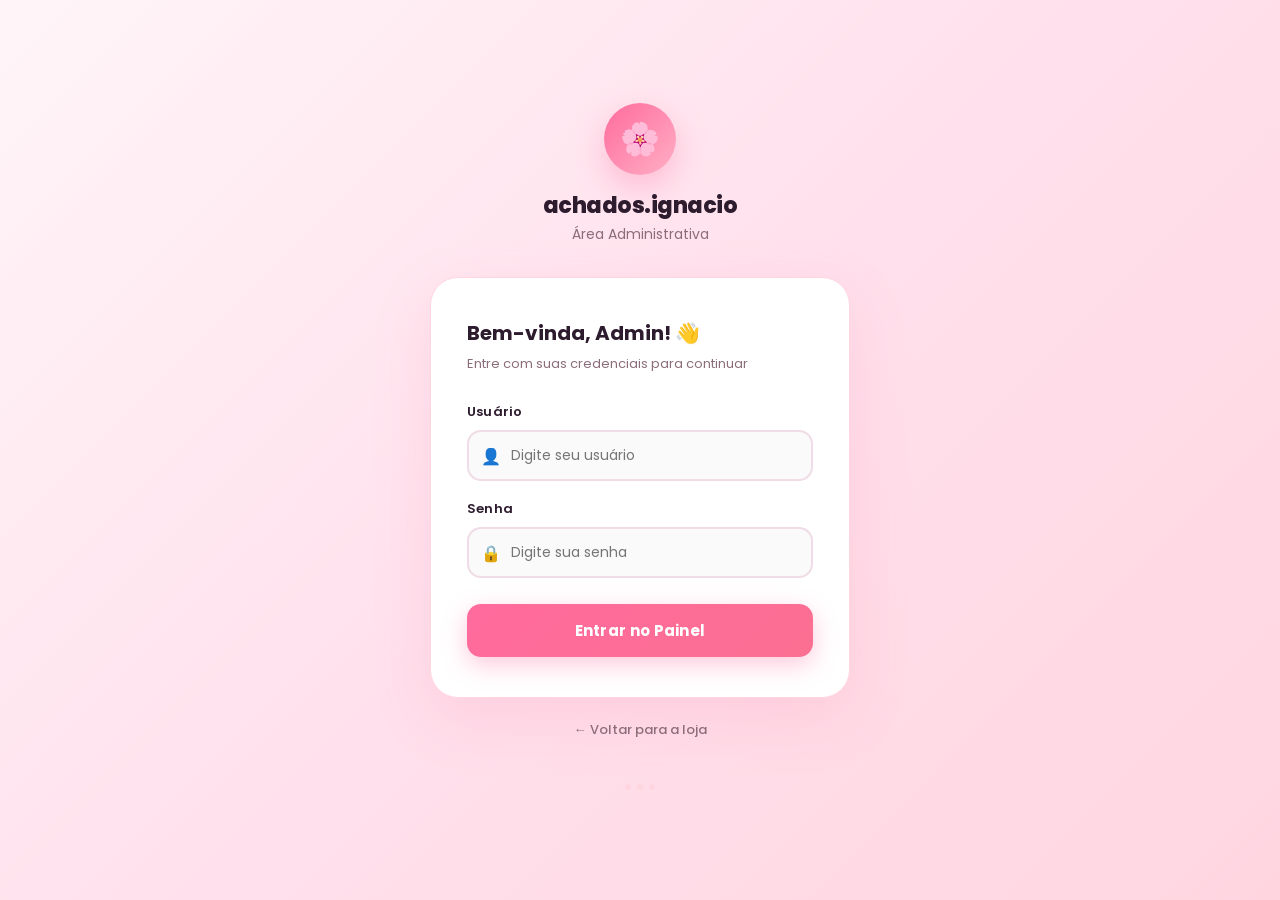
<file: painel-admin.backup.html>
<!DOCTYPE html>
<html lang="pt-br">
<head>
    <meta charset="UTF-8">
    <meta name="viewport" content="width=device-width, initial-scale=1.0">
    <title>Painel Admin - achados.ignacio</title>
    <link rel="stylesheet" href="style.css">
</head>
<body class="painel-admin">

    <header class="admin-header">
        <h1>🛠️ Painel Administrativo</h1>
        <div class="admin-actions">
            <span id="usuarioLogado">Olá, Admin!</span>
            <button onclick="logout()" class="btn-sair">Sair</button>
        </div>
    </header>

    <main class="painel-container">
        
        <!-- Seção: Adicionar Nova Peça -->
        <section class="painel-section">
            <h2>➕ Adicionar Nova Peça</h2>
            
            <form id="formNovaPeca" class="form-admin">
                <div class="form-row">
                    <div class="form-group">
                        <label for="nomePeca">Nome da Peça</label>
                        <input type="text" id="nomePeca" required placeholder="Ex: Blusa Floral ">
                    </div>
                    
                    <div class="form-group">
                        <label for="categoriaPeca">Categoria</label>
                        <select id="categoriaPeca" required>
                            <option value="">Selecione...</option>
                            <option value="blusas">Blusas</option>
                            <option value="calças">Calças</option>
                            <option value="shorts">Shorts</option>
                            <option value="saias">Saias</option>
                            <option value="vestidos">Vestidos</option>
                            <option value="casacos">Casacos</option>
                            <option value="sapatos">Sapatos</option>
                            <option value="acessorios">Acessórios</option>
                        </select>
                    </div>
                    <div class="form-group">
                        <label for="generoPeca">Gênero</label>
                        <select id="generoPeca" required>
                            <option value="">Selecione...</option>
                            <option value="feminino">Feminino</option>
                            <option value="masculino">Masculino</option>
                        </select>
                    </div>
                </div>
                
                <div class="form-row">
                    <div class="form-group">
                        <label for="precoPeca">Preço (R$)</label>
                        <input type="number" id="precoPeca" step="0.01" required placeholder="0,00">
                    </div>
                    
                    <div class="form-group">
                        <label for="tamanhoPeca">Tamanho</label>
                        <select id="tamanhoPeca" required>
                            <option value="">Selecione...</option>
                            <option value="PP">PP</option>
                            <option value="P">P</option>
                            <option value="M">M</option>
                            <option value="G">G</option>
                            <option value="GG">GG</option>
                            <option value="34">34</option>
                            <option value="36">36</option>
                            <option value="38">38</option>
                            <option value="40">40</option>
                            <option value="42">42</option>
                            <option value="44">44</option>
                            <option value="46">46</option>
                            <option value="48">48</option>
                            <option value="50">50</option>
                            <option value="Único">Único</option>
                        </select>
                    </div>
                </div>
                
                <div class="form-row">
                    <div class="form-group">
                        <label for="tipoPeca">Tipo de Produto</label>
                        <select id="tipoPeca" required>
                            <option value="loja">🆕 Loja (Produtos Novos)</option>
                            <option value="brecho">♻️ Brechó (Produtos Usados)</option>
                        </select>
                    </div>
                    
                    <div class="form-group">
                        <label for="disponivelPeca">Disponível para venda?</label>
                        <select id="disponivelPeca" required>
                            <option value="sim">Sim</option>
                            <option value="nao">Não</option>
                        </select>
                    </div>
                </div>
                
                <div class="form-group">
                    <label for="descricaoPeca">Descrição</label>
                    <textarea id="descricaoPeca" rows="3" placeholder="Descrição da peça (condição, detalhes, etc.)"></textarea>
                </div>
                
                <div class="form-group">
    <label>Imagens do Produto</label>

    <div class="upload-container">

        <!-- input múltiplo -->
        <input 
            type="file"
            id="inputArquivo"
            accept="image/*"
            multiple
            style="display: none;"
        >

        <!-- botão -->
        <button
            type="button"
            id="btnUpload"
            class="btn-upload"
            onclick="document.getElementById('inputArquivo').click()"
        >
            📤 Upload de Imagens
        </button>

        <!-- quantidade -->
        <p id="quantidadeFotos" class="quantidade-fotos">
            Nenhuma foto selecionada
        </p>

        <!-- preview -->
        <div id="previewImagens" class="preview-imagens"></div>

        <!-- urls -->
        <input
            type="url"
            id="imagemPeca"
            placeholder="As URLs das imagens aparecerão aqui automaticamente"
            readonly
        >

        <small>
            Você pode selecionar várias imagens ao mesmo tempo ✨
        </small>

    </div>
</div>
                
                <button type="submit" class="btn-salvar">💾 Salvar Peça</button>
            </form>
        </section>

        <!-- Seção: Lista de Peças -->
        <section class="painel-section">
            <h2>📦 Peças Cadastradas</h2>
            <div id="listaPecas" class="lista-pecas">
                <!-- Lista carregada via JavaScript -->
            </div>
        </section>

        <!-- Seção: Estatísticas -->
        <section class="painel-section">
            <h2>📊 Estatísticas</h2>
            <div class="stats-grid">
                <div class="stat-card">
                    <span class="stat-number" id="totalPecas">0</span>
                    <span class="stat-label">Total de Peças</span>
                </div>
                <div class="stat-card">
                    <span class="stat-number" id="pecasDisponiveis">0</span>
                    <span class="stat-label">Disponíveis</span>
                </div>
                <div class="stat-card">
                    <span class="stat-number" id="pecasVendidas">0</span>
                    <span class="stat-label">Vendidas</span>
                </div>
            </div>
        </section>

    </main>

    <script src="script.js"></script>
    <script src="supabase.js"></script>
    <script>
        // Verifica se está logado
        if (!localStorage.getItem('adminLogado')) {
            window.location.href = 'admin.html';
        }
        
        // Carrega peças ao iniciar
        document.addEventListener('DOMContentLoaded', function() {
            carregarPecas();
            atualizarEstatisticas();
            
            // Event listener para upload de imagem
            document.getElementById('inputArquivo').addEventListener('change', async function(e) {
                const file = e.target.files[0];
                if (file) {
                    try {
                        const url = await uploadImagemSupabase(file);
                        document.getElementById('imagemPeca').value = url;
                        alert('Imagem enviada com sucesso!');
                    } catch (error) {
                        alert('Erro ao enviar imagem: ' + error.message);
                    }
                }
            });
        });
        
        // Função de logout
        function logout() {
            localStorage.removeItem('adminLogado');
            window.location.href = 'admin.html';
        }
        
        // Carregar peças do Supabase
        async function carregarPecas() {
            const lista = document.getElementById('listaPecas');
            
            try {
                const pecas = await supabaseFetch('pecas?order=created_at.desc');
                
                if (!pecas || pecas.length === 0) {
                    lista.innerHTML = '<p class="empty-message">Nenhuma peça cadastrada ainda. Use o formulário acima para adicionar!</p>';
                    return;
                }
                
                lista.innerHTML = pecas.map(peca => {
                        const indisponivel = peca.disponivel !== 'sim';
                        const cardClass = indisponivel ? 'peca-card indisponivel' : 'peca-card';
                        // Se estiver indisponível, mostrar botão para marcar como disponível novamente
                        const actionButton = indisponivel
                            ? `<button onclick="marcarDisponivel(${peca.id})" class="btn-marcar-disponivel">✅ Marcar Disponível</button>`
                            : `<button onclick="marcarIndisponivel(${peca.id})" class="btn-vendido">🛑 Marcar Indisponível</button>`;
                    const imagem = peca.imagem_url
                        ? `<div class="peca-imagem">
                                <img src="${peca.imagem_url}" alt="${peca.nome}">
                                <div class="overlay-indisponivel">INDISPONÍVEL</div>
                           </div>`
                        : `<div class="peca-imagem placeholder"><span>Sem imagem</span></div>`;
                    const sexoVisivel = (peca.genero || peca.sexo || extrairSexoDescricao(peca.descricao) || '').toLowerCase();
                    const sexoExibicao = sexoVisivel ? sexoVisivel.charAt(0).toUpperCase() + sexoVisivel.slice(1) : 'Sem gênero';
                    const descricaoVisivel = limparDescricaoSexo(peca.descricao);

                    return `
                        <div class="${cardClass}">
                            ${imagem}
                            <div class="peca-info">
                                <h3>${peca.nome}</h3>
                                <p class="peca-categoria">${peca.categoria} | ${sexoExibicao} | ${peca.tipo === 'brecho' ? 'Vintage' : 'Novo'}</p>
                                <p class="peca-preco">R$ ${parseFloat(peca.preco).toFixed(2).replace('.', ',')}</p>
                                <p class="peca-detalhes">Tamanho: ${peca.tamanho} | ${indisponivel ? '❌ Indisponível' : '✅ Disponível'}</p>
                                ${descricaoVisivel ? `<p class="peca-desc">${descricaoVisivel}</p>` : ''}
                            </div>
                            <div class="peca-actions">
                                ${actionButton}
                                <button onclick="editarPeca(${peca.id})" class="btn-editar">✏️ Editar</button>
                                <button onclick="excluirPeca(${peca.id})" class="btn-excluir">🗑️ Excluir</button>
                            </div>
                        </div>
                    `;
                }).join('');
            } catch (error) {
                lista.innerHTML = '<p class="empty-message">Erro ao carregar peças. Configure o Supabase!</p>';
            }
        }
        
        // Atualizar estatísticas
        async function atualizarEstatisticas() {
            try {
                const pecas = await supabaseFetch('pecas');
                document.getElementById('totalPecas').textContent = pecas ? pecas.length : 0;
                document.getElementById('pecasDisponiveis').textContent = pecas ? pecas.filter(p => p.disponivel === 'sim').length : 0;
                document.getElementById('pecasVendidas').textContent = pecas ? pecas.filter(p => p.disponivel === 'nao').length : 0;
            } catch (error) {
                console.error('Erro ao carregar estatísticas:', error);
            }
        }
        
        // Excluir peça
        async function excluirPeca(id) {
            if (confirm('Tem certeza que deseja excluir esta peça?')) {
                try {
                    await excluirPecaSupabase(id);
                    alert('Peça excluída com sucesso!');
                    carregarPecas();
                    atualizarEstatisticas();
                } catch (error) {
                    alert('Erro ao excluir peça.');
                }
            }
        }

        // Marcar peça como indisponível
        async function marcarIndisponivel(id) {
            if (!confirm('Deseja marcar esta peça como indisponível?')) {
                return;
            }

            try {
                await atualizarPecaSupabase(id, { disponivel: 'nao' });
                alert('Peça marcada como indisponível.');
                carregarPecas();
                atualizarEstatisticas();
            } catch (error) {
                alert('Erro ao atualizar o status da peça.');
            }
        }

        // Marcar peça como disponível (voltar a 'sim')
        async function marcarDisponivel(id) {
            if (!confirm('Deseja marcar esta peça como disponível novamente?')) return;

            try {
                await atualizarPecaSupabase(id, { disponivel: 'sim' });
                alert('Peça marcada como disponível.');
                carregarPecas();
                atualizarEstatisticas();
            } catch (error) {
                alert('Erro ao atualizar o status da peça.');
            }
        }
        
        // Variável para armazener ID da peça em edição
        let pecaEmEdicao = null;
        
        function extrairSexoDescricao(descricao) {
            const match = (descricao || '').match(/^\[sexo=(feminino|masculino)\]/i);
            return match ? match[1].toLowerCase() : '';
        }

        function limparDescricaoSexo(descricao) {
            return (descricao || '').replace(/^\[sexo=(feminino|masculino)\]\s*/i, '').trim();
        }

        function construirDescricaoComSexo(descricao, sexo) {
            const descricaoLimpa = limparDescricaoSexo(descricao);
            return sexo ? `[sexo=${sexo}] ${descricaoLimpa}`.trim() : descricaoLimpa;
        }

        // Editar peça (preenche o formulário)
        async function editarPeca(id) {
            try {
                const pecas = await supabaseFetch(`pecas?id=eq.${id}`);
                const peca = pecas[0];
                const sexoDaDescricao = extrairSexoDescricao(peca.descricao);
                const sexoAtual = peca.genero || peca.sexo || sexoDaDescricao || '';
                const descricaoVisivel = limparDescricaoSexo(peca.descricao);
                
                document.getElementById('nomePeca').value = peca.nome;
                document.getElementById('categoriaPeca').value = peca.categoria;
                document.getElementById('generoPeca').value = sexoAtual;
                document.getElementById('precoPeca').value = peca.preco;
                document.getElementById('tamanhoPeca').value = peca.tamanho;
                document.getElementById('descricaoPeca').value = descricaoVisivel;
                document.getElementById('imagemPeca').value = peca.imagem_url || '';
                document.getElementById('disponivelPeca').value = peca.disponivel;
                document.getElementById('tipoPeca').value = peca.tipo || 'loja';
                
                pecaEmEdicao = id;
                
                window.scrollTo({ top: 0, behavior: 'smooth' });
            } catch (error) {
                alert('Erro ao carregar peça para edição.');
            }
        }
        
        // Salvar nova peça ou atualizar existente
        document.getElementById('formNovaPeca').addEventListener('submit', async function(e) {
            e.preventDefault();
            
            const sexoSelecionado = document.getElementById('generoPeca').value;
            const descricaoOriginal = document.getElementById('descricaoPeca').value;
            const dados = {
                nome: document.getElementById('nomePeca').value,
                categoria: document.getElementById('categoriaPeca').value,
                descricao: construirDescricaoComSexo(descricaoOriginal, sexoSelecionado),
                preco: parseFloat(document.getElementById('precoPeca').value),
                tamanho: document.getElementById('tamanhoPeca').value,
                imagem_url: document.getElementById('imagemPeca').value,
                disponivel: document.getElementById('disponivelPeca').value,
                tipo: document.getElementById('tipoPeca').value
            };
            
            try {
                if (pecaEmEdicao) {
                    await atualizarPecaSupabase(pecaEmEdicao, dados);
                    alert('Peça atualizada com sucesso!');
                    pecaEmEdicao = null;
                } else {
                    await adicionarPecaSupabase(dados);
                    alert('Peça cadastrada com sucesso!');
                }
                
                this.reset();
                carregarPecas();
                atualizarEstatisticas();
            } catch (error) {
                console.error(error);
                 alert('Erro ao enviar imagem: ' + error.message);
            }
        });
        
        // Upload de imagem
        document.getElementById('inputArquivo').addEventListener('change', async function(e) {
            const file = e.target.files[0];
            if (!file) return;
            
            const btnUpload = document.getElementById('btnUpload');
            const inputUrl = document.getElementById('imagemPeca');
            
            btnUpload.textContent = '⏳ Enviando...';
            btnUpload.disabled = true;
            
            try {
                const url = await uploadImagemSupabase(file, 'produtos');
                inputUrl.value = url;
                alert('Imagem enviada com sucesso! ✅');
            } catch (error) {
                alert('Erro ao enviar imagem. Configure o Supabase primeiro.');
            } finally {
                btnUpload.textContent = '📤 Upload de Imagem';
                btnUpload.disabled = false;
            }
        });
    </script>
</body>
</html>
</file>
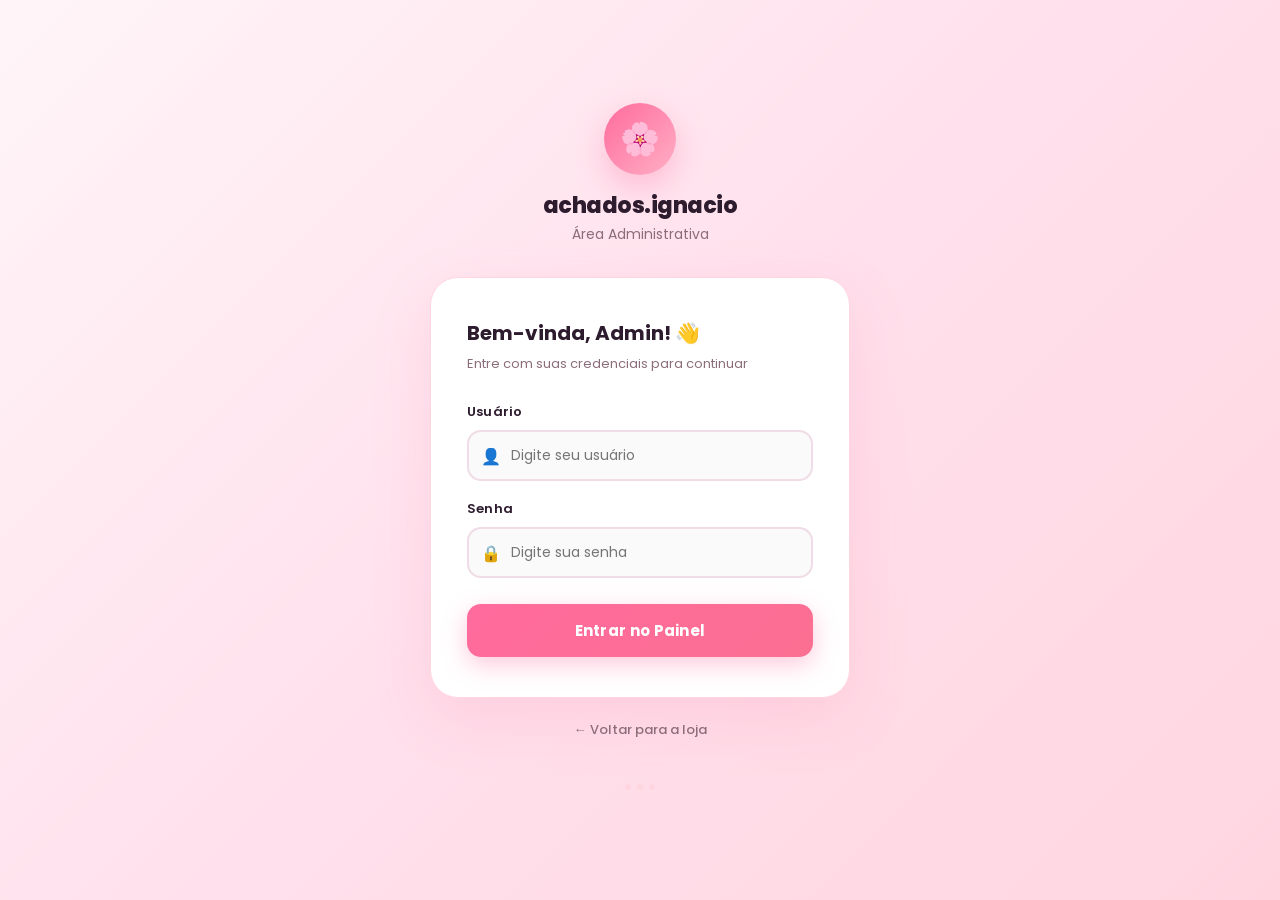
<file: painel-admin.html>
<!DOCTYPE html>
<html lang="pt-br">
<head>
    <meta charset="UTF-8">
    <meta name="viewport" content="width=device-width, initial-scale=1.0">
    <title>Painel Administrativo - achados.ignacio</title>
    <link href="https://fonts.googleapis.com/css2?family=Poppins:wght@300;400;500;600;700;800&display=swap" rel="stylesheet">
    <style>
        * { box-sizing: border-box; margin: 0; padding: 0; }

        body {
            font-family: 'Poppins', sans-serif;
            background: #fff5f8;
            min-height: 100vh;
        }

        /* ===== HEADER ===== */
        .admin-header {
            background: linear-gradient(135deg, #ff6b9d 0%, #ffafc5 100%);
            padding: 20px 32px;
            display: flex;
            justify-content: space-between;
            align-items: center;
            box-shadow: 0 4px 24px rgba(255, 107, 157, 0.25);
        }

        .header-brand {
            display: flex;
            align-items: center;
            gap: 12px;
        }

        .header-brand .logo-text {
            color: white;
        }

        .header-brand .logo-text h1 {
            font-size: 20px;
            font-weight: 700;
            line-height: 1;
        }

        .header-brand .logo-text p {
            font-size: 13px;
            opacity: 0.85;
            font-weight: 400;
        }

        .btn-sair {
            background: rgba(255,255,255,0.2);
            border: 1.5px solid rgba(255,255,255,0.5);
            color: white;
            padding: 9px 22px;
            border-radius: 50px;
            font-family: 'Poppins', sans-serif;
            font-size: 13px;
            font-weight: 500;
            cursor: pointer;
            transition: all 0.2s;
            text-decoration: none;
            display: inline-flex;
            align-items: center;
            gap: 6px;
        }

        .btn-sair:hover {
            background: rgba(255,255,255,0.35);
        }

        /* ===== MAIN ===== */
        main {
            max-width: 860px;
            margin: 0 auto;
            padding: 60px 24px 80px;
        }

        .boas-vindas {
            text-align: center;
            margin-bottom: 52px;
        }

        .boas-vindas .avatar {
            width: 72px;
            height: 72px;
            background: linear-gradient(135deg, #ff6b9d, #ffafc5);
            border-radius: 50%;
            display: flex;
            align-items: center;
            justify-content: center;
            font-size: 32px;
            margin: 0 auto 20px;
            box-shadow: 0 8px 24px rgba(255, 107, 157, 0.3);
        }

        .boas-vindas h2 {
            font-size: 30px;
            font-weight: 700;
            color: #2d1b2e;
            margin-bottom: 8px;
        }

        .boas-vindas p {
            color: #8c6d7a;
            font-size: 16px;
            font-weight: 400;
        }

        /* ===== GRID PAINEIS ===== */
        .paineis-grid {
            display: grid;
            grid-template-columns: 1fr 1fr;
            gap: 28px;
        }

        @media (max-width: 640px) {
            .paineis-grid { grid-template-columns: 1fr; }
            main { padding: 40px 16px; }
            .boas-vindas h2 { font-size: 24px; }
        }

        .painel-card {
            background: white;
            border-radius: 28px;
            padding: 40px 32px;
            text-decoration: none;
            display: block;
            box-shadow: 0 8px 32px rgba(255, 107, 157, 0.1);
            transition: all 0.3s cubic-bezier(0.34, 1.56, 0.64, 1);
            border: 2px solid transparent;
            position: relative;
            overflow: hidden;
        }

        .painel-card::before {
            content: '';
            position: absolute;
            top: 0;
            left: 0;
            right: 0;
            height: 4px;
            border-radius: 28px 28px 0 0;
        }

        .painel-card.brecho::before {
            background: linear-gradient(90deg, #2d1b2e, #6b3d6e);
        }

        .painel-card.loja::before {
            background: linear-gradient(90deg, #ff6b9d, #ffafc5);
        }

        .painel-card:hover {
            transform: translateY(-10px) scale(1.01);
            box-shadow: 0 24px 56px rgba(255, 107, 157, 0.2);
        }

        .painel-card.brecho:hover { border-color: #e0c8e4; }
        .painel-card.loja:hover { border-color: #ffd6e0; }

        .painel-card .card-icon {
            font-size: 52px;
            margin-bottom: 18px;
            display: block;
            line-height: 1;
        }

        .painel-card h3 {
            font-size: 22px;
            font-weight: 700;
            margin-bottom: 10px;
        }

        .painel-card.brecho h3 { color: #2d1b2e; }
        .painel-card.loja h3 { color: #2d1b2e; }

        .painel-card .card-desc {
            font-size: 14px;
            line-height: 1.65;
            margin-bottom: 28px;
            color: #8c6d7a;
        }

        .painel-card .btn-acessar {
            display: inline-flex;
            align-items: center;
            gap: 8px;
            padding: 12px 26px;
            border-radius: 50px;
            font-family: 'Poppins', sans-serif;
            font-size: 14px;
            font-weight: 600;
            transition: all 0.2s;
        }

        .painel-card.brecho .btn-acessar {
            background: linear-gradient(135deg, #2d1b2e, #5a3060);
            color: white;
        }

        .painel-card.loja .btn-acessar {
            background: linear-gradient(135deg, #ff6b9d, #fb6f92);
            color: white;
            box-shadow: 0 6px 20px rgba(255, 107, 157, 0.35);
        }

        .painel-card:hover .btn-acessar {
            transform: translateX(4px);
        }

        /* ===== DICA ===== */
        .dica {
            text-align: center;
            margin-top: 48px;
            padding: 20px 24px;
            background: white;
            border-radius: 16px;
            box-shadow: 0 4px 16px rgba(255, 107, 157, 0.08);
            border-left: 4px solid #ffb3c6;
        }

        .dica p {
            color: #8c6d7a;
            font-size: 14px;
            line-height: 1.6;
        }

        .dica strong { color: #2d1b2e; }
    </style>
</head>
<body>

    <header class="admin-header">
        <div class="header-brand">
            <div class="logo-text">
                <h1>🌸 achados.ignacio</h1>
                <p>Área Administrativa</p>
            </div>
        </div>
        <button onclick="logout()" class="btn-sair">
            ← Sair
        </button>
    </header>

    <main>
        <div class="boas-vindas">
            <div class="avatar">👩‍💼</div>
            <h2>Olá, Admin!</h2>
            <p>Escolha qual painel você deseja gerenciar hoje</p>
        </div>

        <div class="paineis-grid">

            <a href="painel-brecho.html" class="painel-card brecho">
                <span class="card-icon">♻️</span>
                <h3>Brechó Online</h3>
                <p class="card-desc">
                    Gerencie as peças vintage e de segunda mão do brechó. Adicione, edite e controle a disponibilidade das peças.
                </p>
                <span class="btn-acessar">Acessar Painel →</span>
            </a>

            <a href="painel-loja.html" class="painel-card loja">
                <span class="card-icon">🛍️</span>
                <h3>Loja Online</h3>
                <p class="card-desc">
                    Gerencie os produtos novos da loja online. Adicione, edite e controle o estoque dos produtos disponíveis.
                </p>
                <span class="btn-acessar">Acessar Painel →</span>
            </a>

        </div>

        <div class="dica">
            <p>💡 <strong>Dica:</strong> Cada painel mostra apenas os produtos do seu tipo. Brechó = peças usadas/vintage. Loja = produtos novos.</p>
        </div>
    </main>

    <script src="supabase.js"></script>
    <script>
        if (!localStorage.getItem('adminLogado')) {
            window.location.href = 'admin.html';
        }

        function logout() {
            if (confirm('Deseja sair da área administrativa?')) {
                localStorage.removeItem('adminLogado');
                window.location.href = 'admin.html';
            }
        }
    </script>
</body>
</html>
</file>
<file: style.css>
body {
    font-family: Arial;
    margin: 0;
    background: #ffe4e1; /* rosa salmão claro */
}

/* Header */
header {
    display: flex;
    flex-direction: column;
    align-items: center;
    justify-content: center;
    background: black;
    color: white;
    position: relative;
    padding: 20px;
    text-align: center;
}

.search-bar {
    width: 100%;
    max-width: 520px;
    margin-top: 15px;
}

.search-input {
    width: 100%;
    padding: 12px 16px;
    border-radius: 999px;
    border: 1px solid rgba(255,255,255,0.35);
    background: rgba(255,255,255,0.08);
    color: white;
    font-size: 16px;
    outline: none;
}

.search-input::placeholder {
    color: rgba(255,255,255,0.8);
}

.search-input:focus {
    border-color: #ff80ab;
    box-shadow: 0 0 0 4px rgba(255,128,171,0.12);
}

@media (min-width: 800px) {
    header {
        padding: 20px 30px;
    }
}


.search-bar{
    position: relative;
}

.generos-brecho,
.generos-loja,
.filtros-brecho,
.filtros-loja {
    display: flex;
    flex-wrap: wrap;
    gap: 10px;
    justify-content: center;
    margin: 18px auto 0;
    max-width: 1020px;
}

.genero-btn,
.generos-loja .genero-btn,
.filtros-brecho .filtro-btn,
.filtros-loja .filtro-btn {
    border: 1px solid rgba(0,0,0,0.12);
    background: white;
    color: #222;
    border-radius: 999px;
    padding: 10px 18px;
    font-size: 14px;
    cursor: pointer;
    transition: all 0.22s ease;
}

.genero-btn.active,
.generos-loja .genero-btn.active,
.filtros-brecho .filtro-btn.active,
.filtros-loja .filtro-btn.active {
    background: #000;
    color: white;
    border-color: transparent;
}

.filtros-brecho .filtro-btn.disabled,
.filtros-loja .filtro-btn.disabled {
    opacity: 0.45;
    cursor: not-allowed;
    pointer-events: none;
}

.icone-lupa{
    position: absolute;

    right: 18px;
    top: 50%;

    transform: translateY(-50%);

    font-size: 18px;
    color: white;

    pointer-events: none;
}

/* Link Admin na página inicial */
.admin-link {
    position: absolute;
    right: 15px;
    top: 50%;
    transform: translateY(-50%);
    color: white;
    text-decoration: none;
    font-size: 14px;
    padding: 5px 10px;
    background: rgba(255,255,255,0.2);
    border-radius: 5px;
}

.admin-link:hover {
    background: rgba(255,255,255,0.3);
}

/* Botão voltar */
.voltar {
    position: absolute;
    left: 15px;
    top: 50%;
    transform: translateY(-50%);
    color: white;
    text-decoration: none;
    font-size: 18px; /* maior */
    font-weight: bold;
}

.menu-icon {
    font-size: 24px;
    cursor: pointer;
    margin-right: 10px;
}

/* Menu lateral */
#sidebar {
    position: fixed;
    left: -220px;
    top: 0;
    width: 220px;
    height: 100%;
    background: #333;
    color: white;
    transition: 0.3s;
    z-index: 1000;
}

#sidebar ul {
    list-style: none;
    padding: 0;
}

#sidebar li {
    padding: 15px;
    border-bottom: 1px solid #555;
}

/* Produtos */
.produtos {
    display: grid;
    grid-template-columns: repeat(4, 1fr);
    gap: 20px;
    padding: 20px;
    max-width: 1400px;
    margin: 0 auto;
}

@media (max-width: 1200px) {
    .produtos {
        grid-template-columns: repeat(3, 1fr);
    }
}

@media (max-width: 900px) {
    .produtos {
        grid-template-columns: repeat(2, 1fr);
    }
}

@media (max-width: 500px) {
    .produtos {
        grid-template-columns: 1fr;
    }
}

.produto {
    background: white;
    padding: 15px;
    border-radius: 12px;
    text-align: center;
    box-shadow: 0 4px 15px rgba(0,0,0,0.08);
    transition: transform 0.3s ease, box-shadow 0.3s ease;
}

.produto:hover {
    transform: translateY(-5px);
    box-shadow: 0 8px 25px rgba(0,0,0,0.15);
}

/* Carrossel de imagens */
.carrossel-container {
    position: relative;
    width: 100%;
    aspect-ratio: 3/4;
    overflow: hidden;
    border-radius: 8px;
    background: #f5f5f5;
    margin-bottom: 12px;
}

.carrossel-imagens {
    width: 100%;
    height: 100%;
}

.carrossel-imagens .slide-img {
    width: 100%;
    height: 100%;
    object-fit: cover;
}

/* Setas de navegação */
.seta-nav {
    position: absolute;
    top: 50%;
    transform: translateY(-50%);
    background: rgba(0,0,0,0.5);
    color: white;
    border: none;
    width: 30px;
    height: 30px;
    border-radius: 50%;
    cursor: pointer;
    font-size: 16px;
    z-index: 10;
    display: flex;
    align-items: center;
    justify-content: center;
    transition: background 0.3s;
}

.seta-nav:hover {
    background: rgba(0,0,0,0.8);
}

.seta-esq {
    left: 8px;
}

.seta-dir {
    right: 8px;
}

/* Indicadores (pontos) */
.indicadores {
    position: absolute;
    bottom: 10px;
    left: 50%;
    transform: translateX(-50%);
    display: flex;
    gap: 6px;
    z-index: 10;
}

.indicador {
    width: 8px;
    height: 8px;
    border-radius: 50%;
    background: rgba(255,255,255,0.5);
    cursor: pointer;
    transition: background 0.3s;
}

.indicador.active {
    background: white;
}

/* Nome e preço do produto */
.produto-nome {
    font-size: 15px;
    font-weight: 600;
    color: #333;
    margin: 8px 0 5px;
    line-height: 1.3;
}

.produto-preco {
    display: block;
    font-size: 18px;
    font-weight: bold;
    color: #e91e63;
    margin-bottom: 10px;
}

/* Botão WhatsApp */
.btn-whatsapp {
    display: inline-block;
    padding: 12px 20px;
    background: linear-gradient(90deg, #25D366, #1ebe5d);
    color: white;
    border-radius: 30px;
    text-decoration: none;
    font-weight: bold;
    margin-top: 15px;
    box-shadow: 0 5px 15px rgba(0,0,0,0.1);
    transition: 0.2s;
}

.lista-pecas {
    display: grid;
    gap: 16px;
}

.peca-card {
    display: flex;
    align-items: center;
    justify-content: space-between;
    gap: 16px;
    background: #ffffff;
    border-radius: 18px;
    padding: 18px;
    box-shadow: 0 10px 24px rgba(0,0,0,0.06);
    transition: transform 0.25s ease, box-shadow 0.25s ease;
    position: relative;
}

.peca-card:hover {
    transform: translateY(-2px);
    box-shadow: 0 14px 30px rgba(0,0,0,0.08);
}

.peca-card.indisponivel {
    background: #f7f7f7;
    color: #6b6b6b;
}

.peca-imagem {
    width: 130px;
    min-width: 130px;
    height: 130px;
    border-radius: 16px;
    overflow: hidden;
    position: relative;
    background: #f1f1f1;
    flex-shrink: 0;
}

.peca-imagem.placeholder {
    display: flex;
    align-items: center;
    justify-content: center;
    color: #888;
    font-size: 14px;
    padding: 8px;
    text-align: center;
}

.peca-imagem img {
    width: 100%;
    height: 100%;
    object-fit: cover;
    display: block;
}

.peca-card.indisponivel .peca-imagem img {
    filter: grayscale(100%) brightness(0.7);
}

.overlay-indisponivel {
    position: absolute;
    inset: 0;
    display: flex;
    align-items: center;
    justify-content: center;
    color: white;
    font-weight: 800;
    text-transform: uppercase;
    letter-spacing: 0.14em;
    background: rgba(0, 0, 0, 0.36);
    opacity: 0;
    transition: opacity 0.25s ease;
}

.peca-card.indisponivel .overlay-indisponivel {
    opacity: 1;
}

.peca-info {
    flex: 1;
    min-width: 0;
}

.peca-actions {
    display: flex;
    flex-direction: column;
    align-items: stretch;
    gap: 10px;
    min-width: 170px;
}

.peca-actions button {
    border: none;
    border-radius: 12px;
    padding: 10px 14px;
    font-size: 14px;
    cursor: pointer;
    transition: transform 0.2s ease, background 0.2s ease;
}

.peca-actions button:hover:not(.disabled) {
    transform: translateY(-1px);
}

.btn-editar {
    background: #2196f3;
    color: white;
}

.btn-excluir {
    background: #f44336;
    color: white;
}

.btn-vendido {
    background: #9e9e9e;
    color: white;
}

.btn-vendido.disabled {
    opacity: 0.6;
    cursor: not-allowed;
}

.peca-desc {
    margin-top: 8px;
    color: #6b6b6b;
    font-size: 14px;
    line-height: 1.45;
}


.btn-whatsapp:hover {
    transform: scale(1.05);
}
/* Botão flutuante */
.whatsapp-fixo {
    position: fixed;
    bottom: 20px;
    right: 20px;
    background: #25D366;
    color: white;
    font-size: 24px;
    padding: 12px;
    border-radius: 50%;
    text-decoration: none;
}

/* Responsivo */
@media (max-width: 600px) {
    header h1 {
        font-size: 18px;
    }

    .menu-icon {
        font-size: 20px;
    }
}
@media (max-width: 600px) {

    header {
        padding-top: 55px;
    }

    .voltar {
        top: 20px;
        transform: none;
    }

    .btn-admin-link {
        top: 20px;
        transform: none;
    }

    header h1 {
        margin-top: 10px;
    }
}

/* Disponível */
.btn-disponivel {
    display: inline-block;
    margin-top: 10px;
    padding: 8px 12px;
    background: #25D366;
    color: white;
    text-decoration: none;
    border-radius: 6px;
    font-size: 14px;
}

/* Indisponível */
.btn-indisponivel {
    display: inline-block;
    margin-top: 10px;
    padding: 8px 12px;
    background: #ccc;
    color: #666;
    border-radius: 6px;
    font-size: 14px;
}

#sidebar a {
    color: white;
    text-decoration: none;
}

/* link já clicado (roxo) */
#sidebar a:visited {
    color: white;
}

/* quando passa o mouse */
#sidebar a:hover {
    color: #ddd;
}

/* quando clica */
#sidebar a:active {
    color: white;
}
.voltar {
    color: white;
    text-decoration: none;
}

/* link já clicado (roxo) */
.voltar:visited {
    color: white;
}

/* quando passa o mouse */
.voltar:hover {
    color: #ddd;
}

/* quando clica */
.voltar:active {
    color: white;
}
/* Página inicial */
.home {
    background: #ffe4e1;
}

.home-container {
    text-align: center;
    padding: 40px 20px;
}

.categorias {
    display: flex;
    flex-direction: column;
    gap: 15px;
    margin-top: 20px;
}

/* Cards das categorias */
.card {
    background: white;
    padding: 20px;
    border-radius: 12px;
    text-decoration: none;
    color: black;
    font-size: 18px;
    box-shadow: 0 4px 10px rgba(0,0,0,0.1);
}

/* Hover */
.card:hover {
    transform: scale(1.03);
}
/* Centralizar tudo */
.como-container {
    display: flex;
    justify-content: center;
    align-items: center;
    padding: 30px 15px;
}

/* Card bonito */
.card-como {
    background: white;
    max-width: 500px;
    width: 100%;
    padding: 25px;
    border-radius: 16px;
    text-align: center;
    box-shadow: 0 8px 20px rgba(0,0,0,0.1);
}
.card-como:hover {
    transform: translateY(-5px);
}

/* lista mais bonita */
.passos {
    text-align: left;
    margin-top: 20px;
    line-height: 1.8;
    font-size: 15px;
}

/* frase elegante */
.frase {
    font-size: 14px;
    color: #777;
    margin-bottom: 15px;
}

/* Imagem */
.imagem-loja {
    width: 100%;
    border-radius: 12px;
    margin-bottom: 15px;
}




/* Título */
.card-como h2 {
    margin-bottom: 10px;
}

/* Descrição */
.descricao {
    margin-bottom: 15px;
    color: #555;
}

/* Lista */
.card-como ul {
    text-align: left;
    margin-bottom: 20px;
}

/* Botão */
.btn-whatsapp {
    display: inline-block;
    padding: 10px 15px;
    background: #25D366;
    color: white;
    border-radius: 8px;
    text-decoration: none;
    font-weight: bold;
}


/* carregamento do em breve */
/* Loader infinito */
.loader {
    margin: 20px auto;
    border: 5px solid #f3f3f3;
    border-top: 5px solid #25D366;
    border-radius: 50%;
    width: 40px;
    height: 40px;
    animation: girar 1s linear infinite;
}

@keyframes girar {
    0% { transform: rotate(0deg); }
    100% { transform: rotate(360deg); }
}




/* Movimento + virada instantânea */
@keyframes andar {
    0% {
        left: -100px;
        transform: scaleX(-1); /* começa virado certo */
    }

    49% {
        left: 100px;
        transform: scaleX(-1);
    }

    50% {
        left: 100px;
        transform: scaleX(1); /* vira instantâneo */
    }

    99% {
        left: -100px;
        transform: scaleX(1);
    }

    100% {
        left: -100px;
        transform: scaleX(-1);
    }
}


/* BANNER */
/* BANNER ajustado para mostrar a imagem inteira */
/* Banner profissional e responsivo */
.banner {
    width: 60%;
    aspect-ratio: 16/6;
    min-height: 280px;
    max-height: 260px;
    background: url("img/gato3bannerteste.png") no-repeat center center;
    background-size: cover;
    background-color: #ffdfdf;
    border-radius: 0 0 72px 72px;
    box-shadow: 0 8px 80px 0 rgba(0,0,0,0.10);
    position: relative;
    overflow: hidden;
    margin: 0 auto 32px auto;
    display: flex;
    align-items: flex-end;
    justify-content: center;
    transition: max-height 0.3s;
}


/* camada escura (deixa mais elegante) */
.banner::after {
    content: "";
    position: absolute;
    width: 100%;
    height: 100%;
    background: rgba(0,0,0,0.35);
}

/* conteúdo do banner */
.banner-conteudo {
    position: absolute;
    top: 50%;
    left: 50%;
    transform: translate(-50%, -50%);
    color: white;
    text-align: center;
}

/* título */
.banner-conteudo h2 {
    font-size: 28px;
    margin-bottom: 5px;
}

/* subtítulo */
.banner-conteudo p {
    font-size: 16px;
    opacity: 0.9;
}

/* ==========================================
   PÁGINA DE LOGIN ADMINISTRATIVO
   ========================================== */
.admin-login {
    min-height: 100vh;
    display: flex;
    align-items: center;
    justify-content: center;
    background: linear-gradient(135deg, #ffe4e1 0%, #ffdfdf 100%);
}

.login-container {
    background: white;
    padding: 40px;
    border-radius: 16px;
    box-shadow: 0 10px 30px rgba(0,0,0,0.15);
    max-width: 400px;
    width: 90%;
    text-align: center;
}

.login-container h1 {
    margin-bottom: 5px;
    color: #333;
}

.login-container .subtitle {
    color: #666;
    margin-bottom: 30px;
}

.form-group {
    margin-bottom: 20px;
    text-align: left;
}

.form-group label {
    display: block;
    margin-bottom: 8px;
    font-weight: bold;
    color: #333;
}

.form-group input,
.form-group select,
.form-group textarea {
    width: 100%;
    padding: 12px;
    border: 2px solid #ddd;
    border-radius: 8px;
    font-size: 14px;
    box-sizing: border-box;
}

.form-group input:focus,
.form-group select:focus,
.form-group textarea:focus {
    outline: none;
    border-color: #ff69b4;
}

.btn-admin {
    width: 100%;
    padding: 14px;
    background: linear-gradient(135deg, #ff69b4, #ff1493);
    color: white;
    border: none;
    border-radius: 8px;
    font-size: 16px;
    font-weight: bold;
    cursor: pointer;
    transition: transform 0.2s;
}

.btn-admin:hover {
    transform: scale(1.02);
}

.erro-login {
    color: red;
    margin-top: 15px;
    font-size: 14px;
}

.voltar-link {
    display: inline-block;
    margin-top: 20px;
    color: #666;
    text-decoration: none;
}

.voltar-link:hover {
    color: #ff69b4;
}

/* ==========================================
   PAINEL ADMINISTRATIVO
   ========================================== */
.painel-admin {
    background: #f5f5f5;
    min-height: 100vh;
}

.admin-header {
    background: linear-gradient(135deg, #333, #555);
    color: white;
    padding: 20px;
    display: flex;
    justify-content: space-between;
    align-items: center;
    flex-wrap: wrap;
    gap: 10px;
}

.admin-header h1 {
    margin: 0;
    font-size: 24px;
}

.admin-actions {
    display: flex;
    align-items: center;
    gap: 15px;
}

.btn-sair {
    padding: 8px 16px;
    background: #ff4444;
    color: white;
    border: none;
    border-radius: 6px;
    cursor: pointer;
    font-size: 14px;
}

.btn-sair:hover {
    background: #cc0000;
}

.painel-container {
    max-width: 1200px;
    margin: 0 auto;
    padding: 20px;
}

.painel-section {
    background: white;
    padding: 25px;
    border-radius: 12px;
    margin-bottom: 25px;
    box-shadow: 0 4px 15px rgba(0,0,0,0.1);
}

.painel-section h2 {
    margin-top: 0;
    margin-bottom: 20px;
    color: #333;
    border-bottom: 2px solid #ff69b4;
    padding-bottom: 10px;
}

.form-admin {
    max-width: 800px;
}

.form-row {
    display: grid;
    grid-template-columns: 1fr 1fr;
    gap: 20px;
}

@media (max-width: 600px) {
    .form-row {
        grid-template-columns: 1fr;
    }
}

.form-group small {
    display: block;
    margin-top: 5px;
    color: #666;
    font-size: 12px;
}

.btn-salvar {
    padding: 14px 30px;
    background: linear-gradient(135deg, #25D366, #1ebe5d);
    color: white;
    border: none;
    border-radius: 8px;
    font-size: 16px;
    font-weight: bold;
    cursor: pointer;
    margin-top: 15px;
}

.btn-salvar:hover {
    transform: scale(1.02);
}

/* Lista de Peças */
.lista-pecas {
    display: grid;
    gap: 15px;
}

.peca-card {
    display: flex;
    justify-content: space-between;
    align-items: center;
    background: #f9f9f9;
    padding: 15px;
    border-radius: 8px;
    border: 1px solid #ddd;
}

.peca-info h3 {
    margin: 0 0 5px 0;
    font-size: 16px;
}

.peca-categoria {
    color: #ff69b4;
    font-weight: bold;
    margin: 5px 0;
}

.peca-preco {
    font-size: 18px;
    font-weight: bold;
    color: #25D366;
    margin: 5px 0;
}

.peca-detalhes {
    color: #666;
    font-size: 14px;
    margin: 5px 0;
}

.peca-desc {
    color: #888;
    font-size: 13px;
    margin-top: 5px;
    font-style: italic;
}

.peca-actions {
    display: flex;
    gap: 10px;
}

.btn-editar {
    padding: 8px 12px;
    background: #2196F3;
    color: white;
    border: none;
    border-radius: 6px;
    cursor: pointer;
    font-size: 13px;
}

.btn-excluir {
    padding: 8px 12px;
    background: #ff4444;
    color: white;
    border: none;
    border-radius: 6px;
    cursor: pointer;
    font-size: 13px;
}

.empty-message {
    text-align: center;
    color: #666;
    padding: 30px;
    font-style: italic;
}

/* Estatísticas */
.stats-grid {
    display: grid;
    grid-template-columns: repeat(3, 1fr);
    gap: 20px;
}

@media (max-width: 600px) {
    .stats-grid {
        grid-template-columns: 1fr;
    }
}

.stat-card {
    background: linear-gradient(135deg, #ffe4e1, #ffc0cb);
    padding: 20px;
    border-radius: 10px;
    text-align: center;
}

.stat-number {
    display: block;
    font-size: 36px;
    font-weight: bold;
    color: #333;
}

.stat-label {
    color: #666;
    font-size: 14px;
}

/* ==========================================
   LOJA ONLINE - GRID DE PRODUTOS
   ========================================== */
.loja-container {
    max-width: 1200px;
    margin: 0 auto;
    padding: 20px;
}

.em-breve-banner {
    background: linear-gradient(135deg, #fff5f8 0%, #ffe4ec 100%);
    border: 2px dashed #ff69b4;
    border-radius: 15px;
    padding: 40px 20px;
    text-align: center;
    margin-bottom: 30px;
}

.em-breve-banner h2 {
    color: #ff69b4;
    font-size: 24px;
    margin-bottom: 15px;
}

.em-breve-banner p {
    color: #666;
    font-size: 16px;
    margin: 5px 0;
}

.filtros-brecho {
    display: flex;
    flex-wrap: wrap;
    gap: 10px;
    margin-top: 40px; /* 👈 ADICIONA ISSO */
    margin-bottom: 25px;
    justify-content: center;
}
.filtros-loja {
    display: flex;
    flex-wrap: nowrap; /* impede quebrar linha */

    gap: 10px;

    margin-top: 40px;
    margin-bottom: 25px;

    justify-content: center;

    overflow-x: auto; /* adiciona rolagem no celular */

    padding-bottom: 8px;
}


.filtro-btn {

    padding: 15px 20px;

    background: linear-gradient(90deg, #fff 60%, #ffe4e1 100%);

    border: 2px solid #ff69b4;

    border-radius: 22px;

    color: #ff69b4;

    cursor: pointer;

    font-size: 0.92rem;

    font-weight: 600;

    box-shadow: 0 2px 10px rgba(209, 78, 144, 0.06);

    transition: 0.18s;

    outline: none;

    white-space: nowrap;
}

.filtro-btn:hover,
.filtro-btn.active {
    background: linear-gradient(90deg, #ff69b4 60%, #ffe4e1 100%);
    color: #fff;
    border: 2.5px solid #ff69b4;
    box-shadow: 0 6px 24px 0 rgba(255,105,180,0.13);
    transform: translateY(-2px) scale(1.04);
}

/* Estilos antigos removidos - usando .produto e .carrossel-container */

.sem-imagem {
    font-size: 50px;
    opacity: 0.3;
}

/* ==========================================
   OVERLAY INDISPONÍVEL BRECHÓ
========================================== */

.overlay-produto {
    position: absolute;
    inset: 0;

    background: rgba(0,0,0,0.55);

    display: flex;
    align-items: center;
    justify-content: center;

    color: white;
    font-size: 22px;
    font-weight: bold;
    letter-spacing: 2px;

    text-transform: uppercase;

    z-index: 20;
}

/* produto indisponível */

.produto.indisponivel .slide-img {
    filter: grayscale(100%) brightness(0.6);
}

/* botão indisponível */

.btn-indisponivel {
    display: inline-block;
    margin-top: 10px;
    padding: 10px 14px;

    background: #bdbdbd;
    color: #666;

    border-radius: 8px;

    font-size: 14px;
    font-weight: bold;
}



/* aquiii sobre indisponivel produtos*/

/* =========================
   PRODUTO INDISPONÍVEL
========================= */

.produto-card.indisponivel {
    opacity: 0.9;
}

.produto-card.indisponivel .produto-imagem img {
    filter: grayscale(100%) brightness(0.6);
}

.produto-card.indisponivel::before {
    content: "INDISPONÍVEL";
    position: absolute;
    top: 50%;
    left: 50%;
    transform: translate(-50%, -50%) rotate(-10deg);

    background: rgba(0,0,0,0.75);
    color: white;

    padding: 12px 40px;
    font-size: 22px;
    font-weight: bold;
    letter-spacing: 2px;

    border-radius: 10px;
    z-index: 10;
}

/* Estilos antigos removidos - usando estrutura unificada do brechó */

.sem-produtos {
    display: flex;
    justify-content: center;
    align-items: center;
    height: 300px; /* ocupa espaço bonito */
    text-align: center;
}

.sem-produtos p {
    background: white;
    padding: 20px 30px;
    border-radius: 12px;
    font-size: 16px;
    color: #666;
    box-shadow: 0 4px 15px rgba(0,0,0,0.08);
}

/* Footer */
.footer {
    background: #333;
    color: white;
    text-align: center;
    padding: 20px;
    margin-top: 30px;
}

.footer a {
    color: #ff69b4;
    text-decoration: none;
}

.footer a:hover {
    text-decoration: underline;
}

/* Botão Admin no Header */
.btn-admin-link {
    position: absolute;
    right: 15px;
    top: 50%;
    transform: translateY(-50%);
    color: white;
    text-decoration: none;
    font-size: 14px;
    padding: 5px 10px;
    background: rgba(255,255,255,0.2);
    border-radius: 5px;
}

.btn-admin-link:hover {
    background: rgba(255,255,255,0.3);
}

/* Upload de Imagem no Admin */
.upload-container {
    display: flex;
    flex-direction: column;
    gap: 10px;
}

.btn-upload {
    padding: 12px 20px;
    background: linear-gradient(135deg, #667eea, #764ba2);
    color: white;
    border: none;
    border-radius: 8px;
    font-size: 14px;
    font-weight: bold;
    cursor: pointer;
    transition: transform 0.2s;
}

.btn-upload:hover {
    transform: scale(1.02);
}

.btn-upload:disabled {
    background: #ccc;
    cursor: not-allowed;
}


/* =========================
   CONTATO HOME
========================= */

.contato-home{
    padding: 10px;
    display: flex;
    justify-content: center;

    margin-top: 80px;
    margin-bottom: 0;
}

.contato-card{
    background: white;
    width: 100%;
    max-width: 700px;

    padding: 30px 25px;

    border-radius: 20px;

    text-align: center;

    box-shadow: 0 6px 25px rgba(0,0,0,0.08);
}

.contato-card h2{
    margin-top: 0;
    color: #0c0c0c;
    font-size: 28px;
}

.contato-card p{
    color: #666;
    font-size: 15px;
    line-height: 1.6;
    margin-bottom: 22px;
}

.email-contato{
    display: inline-flex;
    align-items: center;
    justify-content: center;

    background: linear-gradient(135deg, #ffc2d1, #ffc2d1);

    color: #030303;
    text-decoration: none;

    padding: 14px 26px;

    border-radius: 999px;

    font-weight: bold;
    font-size: 16px;

    transition: 0.25s ease;

    position: relative;
    z-index: 9999;

    box-shadow: 0 4px 18px rgba(20, 20, 20, 0.18);
}

.email-contato:hover{
    transform: scale(1.05);

    background: linear-gradient(135deg, #ffc2d1, #ffc2d1);

    color: white;
}




/* teste*/

.preview-imagens {
    display: flex;
    flex-wrap: wrap;
    gap: 10px;
    margin-top: 15px;
}

.preview-imagens img {
    width: 400px;
    height: 500px;

    object-fit: cover;

    border-radius: 12px;

    border: 2px solid #ffd1dc;

    box-shadow: 0 4px 10px rgba(0,0,0,0.08);
}

.quantidade-fotos {
    margin-top: 10px;
    color: #666;
    font-size: 14px;
    font-weight: 500;
}

/* =========================
   TAG ITEM DO BRECHÓ
========================= */

.tag-brecho{
    display: inline-flex;
    align-items: center;
    justify-content: center;

    margin-bottom: 10px;
    padding: 7px 14px;

    border-radius: 999px;

    background: linear-gradient(135deg, #111, #2c2c2c);

    color: white;

    font-size: 12px;
    font-weight: 700;

    letter-spacing: 0.8px;
    text-transform: uppercase;

    box-shadow: 0 4px 14px rgba(0,0,0,0.15);

    border: 1px solid rgba(255,255,255,0.08);
}

/* versão loja online */

.tag-loja{
    display: inline-flex;
    align-items: center;
    justify-content: center;

    margin-bottom: 10px;
    padding: 7px 14px;

    border-radius: 999px;

    background: linear-gradient(135deg, #ff69b4, #ff8fbf);

    color: white;

    font-size: 12px;
    font-weight: 700;

    letter-spacing: 0.8px;
    text-transform: uppercase;

    box-shadow: 0 4px 14px rgba(255,105,180,0.22);

    border: 1px solid rgba(255,255,255,0.15);
}

/* ==========================================
   RESPONSIVIDADE HEADER
========================================== */

@media (max-width: 768px) {

    header {
        padding:
            70px 15px 20px;
    }

    header h1 {
        font-size: 22px;
    }

    .voltar {
        top: 18px;
        left: 15px;
        transform: none;
        font-size: 16px;
    }

    .btn-admin-link {
        top: 15px;
        right: 15px;
        transform: none;
        font-size: 13px;
    }

    .search-bar {
        width: 100%;
    }

}

/* ==========================================
   BOTÕES FILTROS MOBILE
========================================== */

.filtros-brecho,
.filtros-loja,
.generos-brecho,
.generos-loja {

    overflow-x: auto;
    flex-wrap: nowrap;

    padding: 0 12px 10px;

    justify-content: flex-start;

    scrollbar-width: none;

}

.filtros-brecho::-webkit-scrollbar,
.filtros-loja::-webkit-scrollbar,
.generos-brecho::-webkit-scrollbar,
.generos-loja::-webkit-scrollbar {
    display: none;
}

/* ==========================================
   MELHORIAS PRODUTO
========================================== */

.produto {

    overflow: hidden;

}

.produto-nome {

    min-height: 42px;

}

.btn-disponivel,
.btn-indisponivel {

    width: 100%;
    box-sizing: border-box;

    font-weight: bold;

}

/* ==========================================
   EFEITO MAIS PREMIUM
========================================== */

.produto:hover {

    transform: translateY(-6px);

}

/* ==========================================
   IMAGENS RESPONSIVAS
========================================== */

.slide-img {

    user-select: none;

}
</file>
